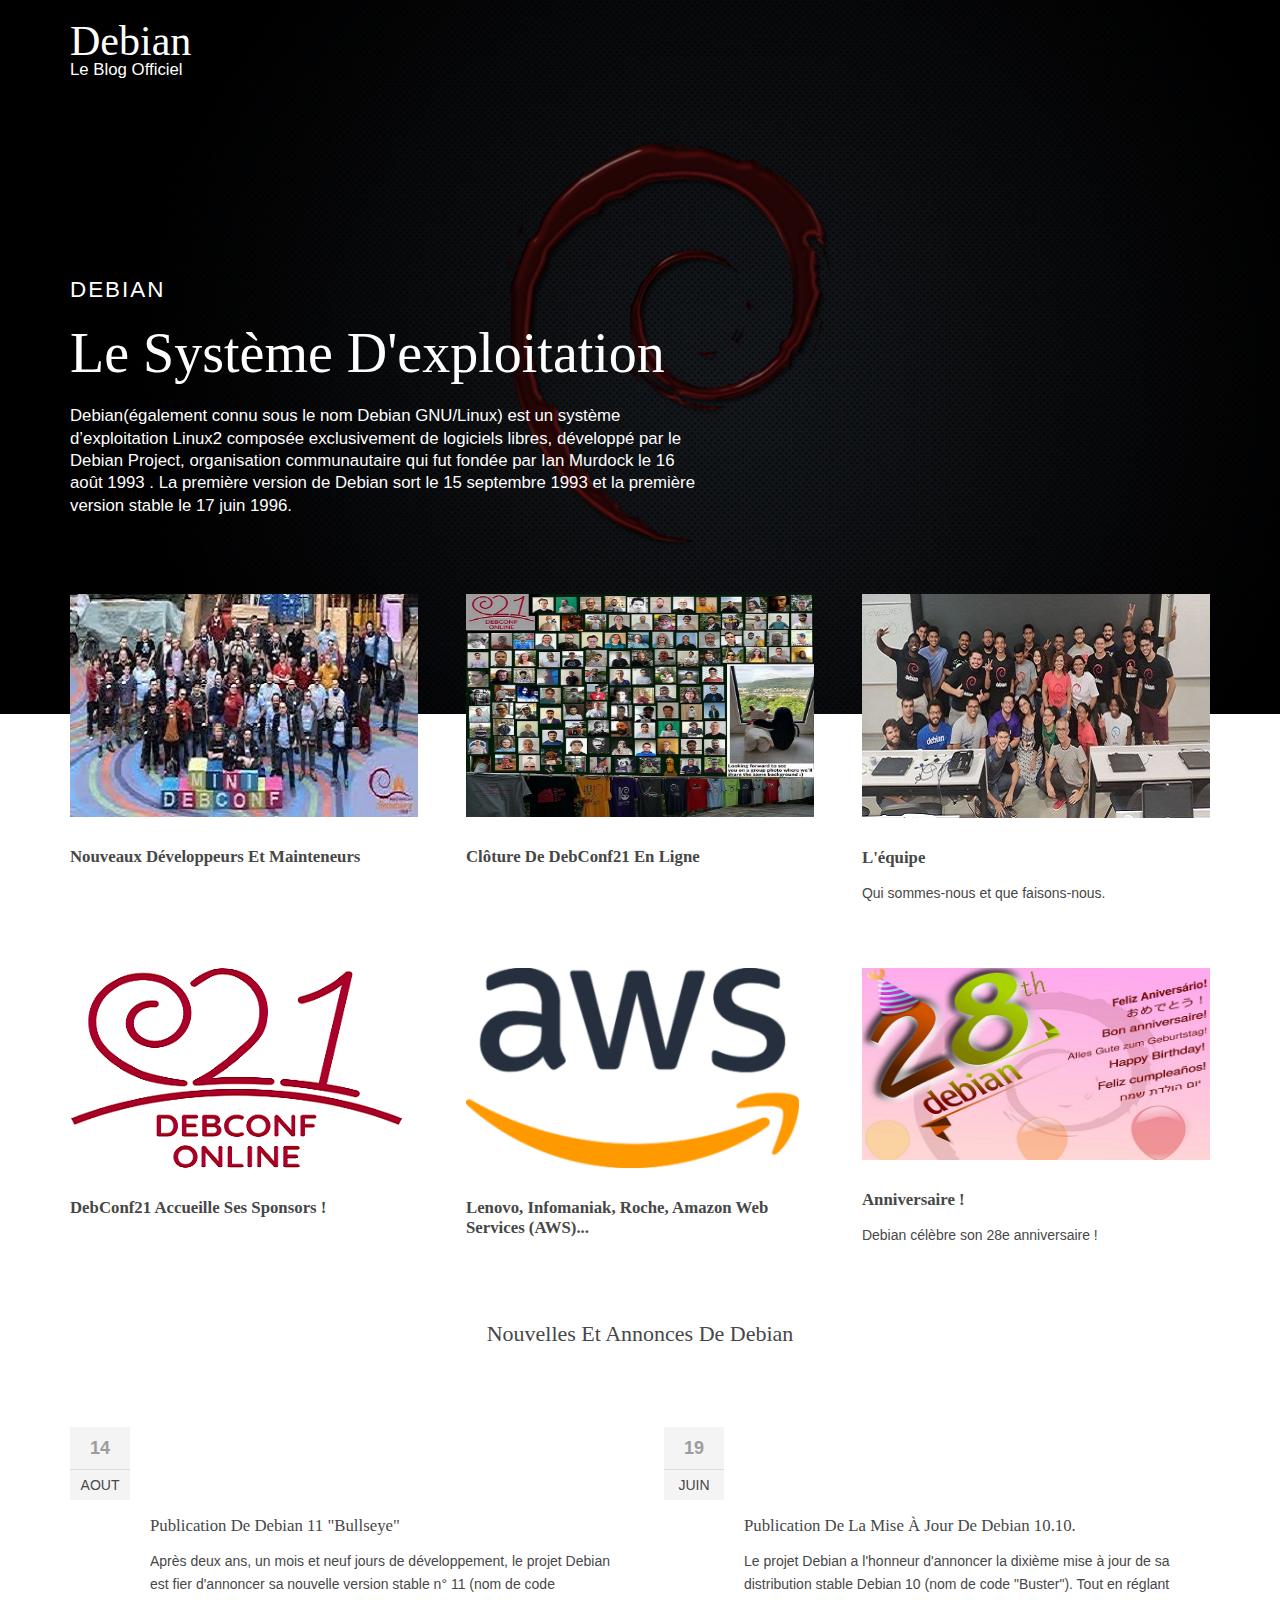
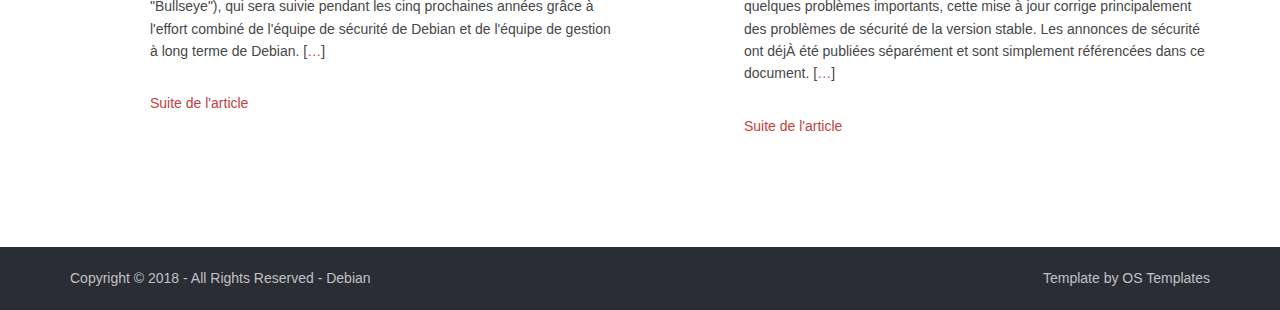
<file: index.html>
<!DOCTYPE html>
<!--
	Template Name: Foxclore
	Author: <a href="https://www.os-templates.com/">OS Templates</a>
	Author URI: https://www.os-templates.com/
	Copyright: OS-Templates.com
	Licence: Free to use under our free template licence terms
	Licence URI: https://www.os-templates.com/template-terms
-->
<html lang="fr">
<head>
	<title>Blog du projet Debian</title>
	<meta charset="utf-8">
	<meta name="viewport" content="width=device-width, initial-scale=1.0, maximum-scale=1.0, user-scalable=no">
	<link href="layout/styles/layout.css" rel="stylesheet" type="text/css" media="all">
	<link rel="icon" href="images/demo/debian.ico" />
</head>
<body id="top">
	<div class="bgded overlay" style="background-image:url('images/demo/backgrounds/debian.jpg');"> 
		<header id="header" class="hoc clear"> 
			<div id="logo" class="one_quarter first">
				<h1><a href="index.html">Debian</a></h1>
				<p>Le Blog Officiel</p>
			</div>
		</header>
		<div id="pageintro" class="hoc clear"> 
			<article>
				<p>Debian</p>
				<h3 class="heading">Le syst&egrave;me d'exploitation</h3>
				<p>Debian(&eacute;galement connu sous le nom Debian GNU/Linux) est un syst&egrave;me d’exploitation Linux2 compos&eacute;e exclusivement de logiciels libres, d&eacute;velopp&eacute; par le Debian Project, organisation communautaire qui fut fond&eacute;e par Ian Murdock le 16 ao&ucirc;t 1993 . La premi&egrave;re version de Debian sort le 15 septembre 1993 et la premi&egrave;re version stable le 17 juin 1996. </p>
			</article>
		</div>
	</div>
	<div class="wrapper row3">
		<main class="hoc container clear"> 
			<section id="introblocks">
				<ul class="nospace group">
					<li class="one_third">
						<figure><a class="imgover" href="pages/debian_nouveaux_devs.html"><img src="images/demo/communeaute_debian.jpg" alt="communaut&eacute; de debian"></a>
							<figcaption>
								<h6 class="heading">Nouveaux d&eacute;veloppeurs et mainteneurs</h6>
							</figcaption>
						</figure>
					</li>
					<li class="one_third">
						<figure><a class="imgover" href="pages/debian_debconf21_cloture.html"><img src="images/demo/debconf21_group_small.jpg" alt=""></a>
							<figcaption>
								<h6 class="heading">Cl&ocirc;ture de DebConf21 en ligne</h6>
							</figcaption>
						</figure>
					</li>
					<li class="one_third">
						<figure><a class="imgover" href="pages/debian_team.html"><img src="images/demo/debian_team.jpg" alt=""></a>
							<figcaption>
								<h6 class="heading">L'&eacute;quipe</h6>
								<p>Qui sommes-nous et que faisons-nous.</p>
							</figcaption>
						</figure>
					</li>
					<li class="one_third">
						<figure><a class="imgover" href="pages/debian_debconf21_sponsors.html"><img src="images/demo/dc21-logo-horizontal-diversity.png" alt=""></a>
							<figcaption>
								<h6 class="heading">DebConf21 accueille ses sponsors&nbsp;!</h6>
							</figcaption>
						</figure>
					</li>
					<li class="one_third">
						<figure><a class="imgover" href="pages/debian_sponsors_debconf21.html"><img src="images/demo/aws.png" alt=""></a>
							<figcaption>
								<h6 class="heading">Lenovo, Infomaniak, Roche, Amazon Web Services (AWS)...</h6>
							</figcaption>
						</figure>
					</li>
					<li class="one_third">
						<figure><a class="imgover" href="pages/debian_plus.html"><img src="images/demo/28thDebian.png" alt=""></a>
							<figcaption>
								<h6 class="heading">Anniversaire&nbsp;!</h6>
								<p>Debian c&eacute;l&egrave;bre son 28e anniversaire&nbsp;!</p>
							</figcaption>
						</figure>
					</li>
				</ul>
			</section>
			<div class="clear"></div>
		</main>
	</div>
	<div class="wrapper row3">
		<section class="hoc container clear"> 
			<div class="sectiontitle">
				<h6 class="heading">Nouvelles et annonces de Debian</h6>
			</div>
			<ul class="nospace group latest">
				<li class="one_half first">
					<article>
						<div class="excerpt">
							<br/>
							<br/>
							<br/>
							<br/>
							<h6 class="heading">Publication de Debian 11 "Bullseye"</h6>
							<p>Apr&egrave;s deux ans, un mois et neuf jours de d&eacute;veloppement, le projet Debian est fier d'annoncer sa nouvelle version stable n° 11 (nom de code "Bullseye"), qui sera suivie pendant les cinq prochaines ann&eacute;es grâce &agrave; l'effort combin&eacute; de l'&eacute;quipe de s&eacute;curit&eacute; de Debian et de l'&eacute;quipe de gestion &agrave; long terme de Debian.  [<a href="pages/debian11.html">&hellip;</a>]</p>
							<footer><a href="pages/debian11.html">Suite de l'article</a></footer>
						</div>
						<time datetime="2021-06-14T08:15+00:00"><strong>14</strong> <em>Aout</em></time>
					</article>
				</li>
				<li class="one_half">
					<article>
						<div class="excerpt">
							<br/>
							<br/>
							<br/>
							<br/>
							<h6 class="heading">Publication de la mise &agrave; jour de Debian 10.10.</h6>
							<p>Le projet Debian a l'honneur d'annoncer la dixi&egrave;me mise &agrave; jour de sa distribution stable Debian 10 (nom de code "Buster"). Tout en r&eacute;glant quelques probl&egrave;mes importants, cette mise &agrave; jour corrige principalement des probl&egrave;mes de s&eacute;curit&eacute; de la version stable. Les annonces de s&eacute;curit&eacute; ont d&eacute;j&Agrave; &eacute;t&eacute; publi&eacute;es s&eacute;par&eacute;ment et sont simplement r&eacute;f&eacute;renc&eacute;es dans ce document.  [<a href="pages/debian10.html">&hellip;</a>]</p>
							<footer><a href="pages/debian10.html">Suite de l'article</a></footer>
						</div>
						<time datetime="2021-08-19T08:15+00:00"><strong>19</strong> <em>Juin</em></time>
					</article>
				</li>
			</ul>
		</section>
	</div>
	<div class="wrapper row5">
		<div id="copyright" class="hoc clear"> 
			<p class="fl_left">Copyright &copy; 2018 - All Rights Reserved - <a href="https://www.debian.org/">Debian</a></p>
			<p class="fl_right">Template by <a target="_blank" href="https://www.os-templates.com/" title="Free Website Templates">OS Templates</a></p>
		</div>
	</div>
	<a id="backtotop" href="#top"><i class="fas fa-chevron-up"></i></a>
</body>
</html>
</file>
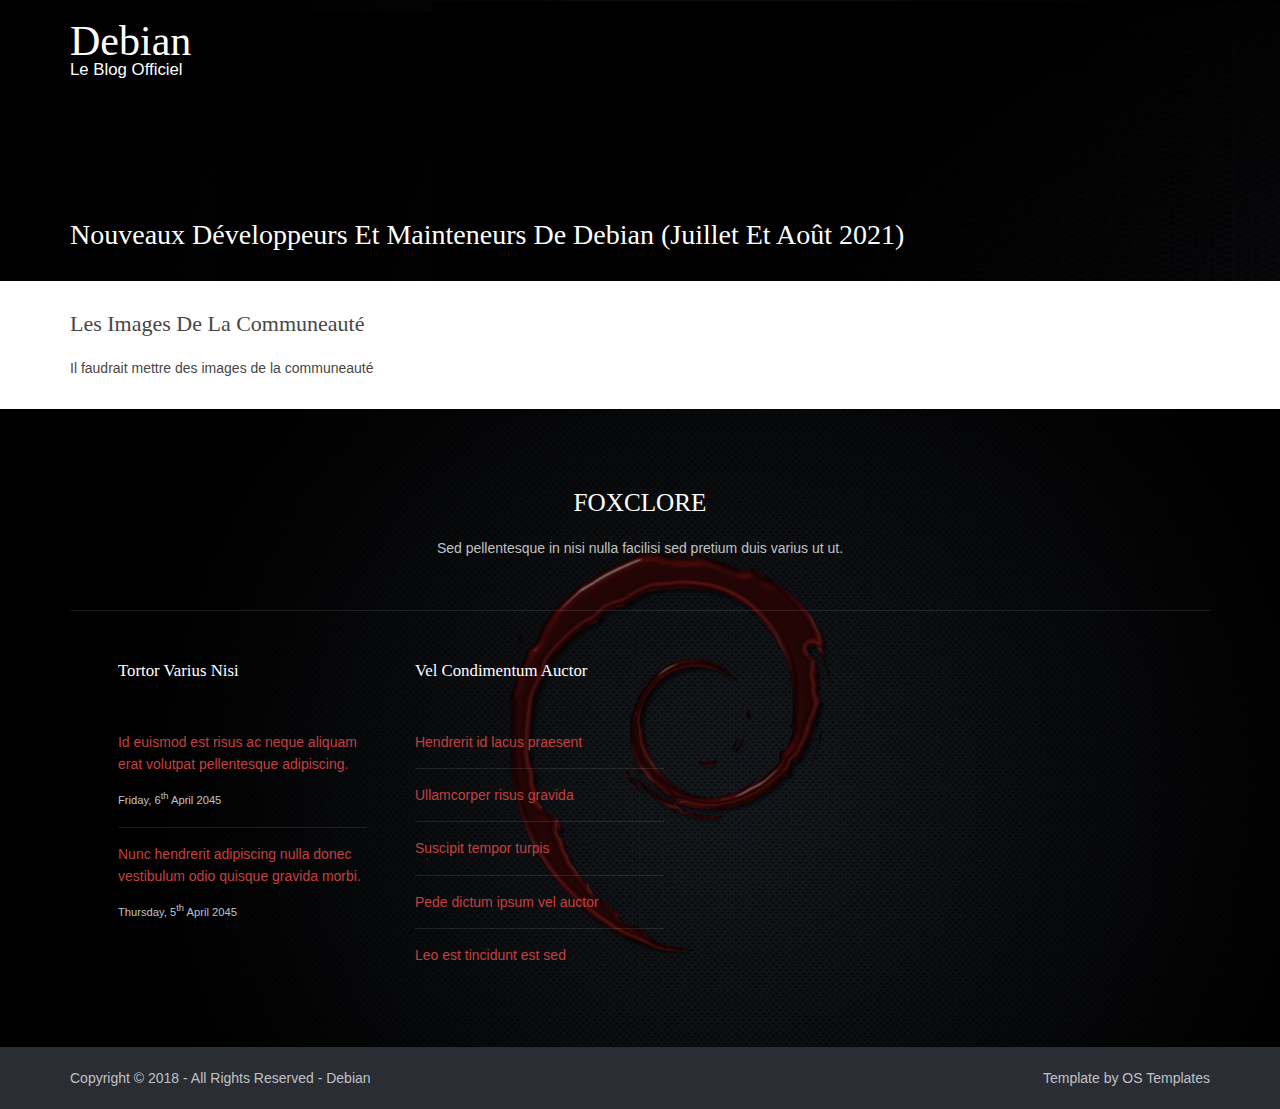
<file: pages/commu.html>
<!DOCTYPE html>
<!--
Template Name: Foxclore
Author: <a href="https://www.os-templates.com/">OS Templates</a>
Author URI: https://www.os-templates.com/
Copyright: OS-Templates.com
Licence: Free to use under our free template licence terms
Licence URI: https://www.os-templates.com/template-terms
-->
<html lang="fr">
<!-- To declare your language - read more here: https://www.w3.org/International/questions/qa-html-language-declarations -->
<head>
<title>Communeauté</title>
<meta charset="utf-8">
<meta name="viewport" content="width=device-width, initial-scale=1.0, maximum-scale=1.0, user-scalable=no">
<link href="../layout/styles/layout.css" rel="stylesheet" type="text/css" media="all">
<link rel="icon" href="../images/demo/debian.ico" />
</head>
<body id="top">
<!-- ################################################################################################ -->
<!-- ################################################################################################ -->
<!-- ################################################################################################ -->
<!-- Top Background Image Wrapper -->
<div class="bgded overlay" style="background-image:url('../images/demo/backgrounds/black.jpg');"> 
  <!-- ################################################################################################ -->
  <header id="header" class="hoc clear"> 
    <!-- ################################################################################################ -->
    <div id="logo" class="one_quarter first">
      <h1><a href="../index.html">Debian</a></h1>
      <p>Le Blog Officiel</p>
    </div>
   
    <!-- ################################################################################################ -->
  </header>
  <!-- ################################################################################################ -->
  <!-- ################################################################################################ -->
  <!-- ################################################################################################ -->
  <section id="navwrapper" class="hoc clear"> 
    <!-- ################################################################################################ -->
    <!-- ################################################################################################ -->
    
    <!-- ################################################################################################ -->
  </section>
  <!-- ################################################################################################ -->
  <!-- ################################################################################################ -->
  <!-- ################################################################################################ -->
  <div id="breadcrumb" class="hoc clear"> 
    <!-- ################################################################################################ -->
    <h6 class="heading">Nouveaux développeurs et mainteneurs de Debian (juillet et août 2021)</h6>
    
    <!-- ################################################################################################ -->
  </div>
  <!-- ################################################################################################ -->
</div>
<!-- End Top Background Image Wrapper -->
<!-- ################################################################################################ -->
<!-- ################################################################################################ -->
<!-- ################################################################################################ -->
<div class="wrapper row3">
  <main class="hoc container clear"> 
    <!-- main body -->
    <!-- ################################################################################################ -->
    <div class="content"> 
      <!-- ################################################################################################ -->
      <div id="gallery">
        <figure>
          <header class="heading">Les images de la communeauté</header>
          <figcaption>Il faudrait mettre des images de la communeauté</figcaption>
        </figure>
      </div>
      <!-- ################################################################################################ -->
      <!-- ################################################################################################ -->
      
      <!-- ################################################################################################ -->
    </div>
    <!-- ################################################################################################ -->
    <!-- / main body -->
    <div class="clear"></div>
  </main>
</div>
<!-- ################################################################################################ -->
<!-- ################################################################################################ -->
<!-- ################################################################################################ -->
<div class="bgded overlay row4" style="background-image:url('../images/demo/backgrounds/debian.jpg');">
  <footer id="footer" class="hoc clear"> 
    <!-- ################################################################################################ -->
    <div class="center btmspace-50">
      <h6 class="heading">Foxclore</h6>
 
      <p class="nospace">Sed pellentesque in nisi nulla facilisi sed pretium duis varius ut ut.</p>
    </div>
    <!-- ################################################################################################ -->
    <hr class="btmspace-50">
    <!-- ################################################################################################ -->
    <div class="one_quarter">
      <h6 class="heading">Tortor varius nisi</h6>
      <ul class="nospace linklist">
        <li>
          <article>
            <p class="nospace btmspace-10"><a href="#">Id euismod est risus ac neque aliquam erat volutpat pellentesque adipiscing.</a></p>
            <time class="block font-xs" datetime="2045-04-06">Friday, 6<sup>th</sup> April 2045</time>
          </article>
        </li>
        <li>
          <article>
            <p class="nospace btmspace-10"><a href="#">Nunc hendrerit adipiscing nulla donec vestibulum odio quisque gravida morbi.</a></p>
            <time class="block font-xs" datetime="2045-04-05">Thursday, 5<sup>th</sup> April 2045</time>
          </article>
        </li>
      </ul>
    </div>
    <div class="one_quarter">
      <h6 class="heading">Vel condimentum auctor</h6>
      <ul class="nospace linklist">
        <li><a href="#">Hendrerit id lacus praesent</a></li>
        <li><a href="#">Ullamcorper risus gravida</a></li>
        <li><a href="#">Suscipit tempor turpis</a></li>
        <li><a href="#">Pede dictum ipsum vel auctor</a></li>
        <li><a href="#">Leo est tincidunt est sed</a></li>
      </ul>
    </div>
    <!-- ################################################################################################ -->
  </footer>
</div>
<!-- ################################################################################################ -->
<!-- ################################################################################################ -->
<!-- ################################################################################################ -->
<div class="wrapper row5">
  <div id="copyright" class="hoc clear"> 
    <!-- ################################################################################################ -->
    <p class="fl_left">Copyright &copy; 2018 - All Rights Reserved - <a href="https://www.debian.org/">Debian</a></p>
    <p class="fl_right">Template by <a target="_blank" href="https://www.os-templates.com/" title="Free Website Templates">OS Templates</a></p>
    <!-- ################################################################################################ -->
  </div>
</div>
<!-- ################################################################################################ -->
<!-- ################################################################################################ -->
<!-- ################################################################################################ -->
<a id="backtotop" href="#top"><i class="fas fa-chevron-up"></i></a>
</body>
</html>
</file>
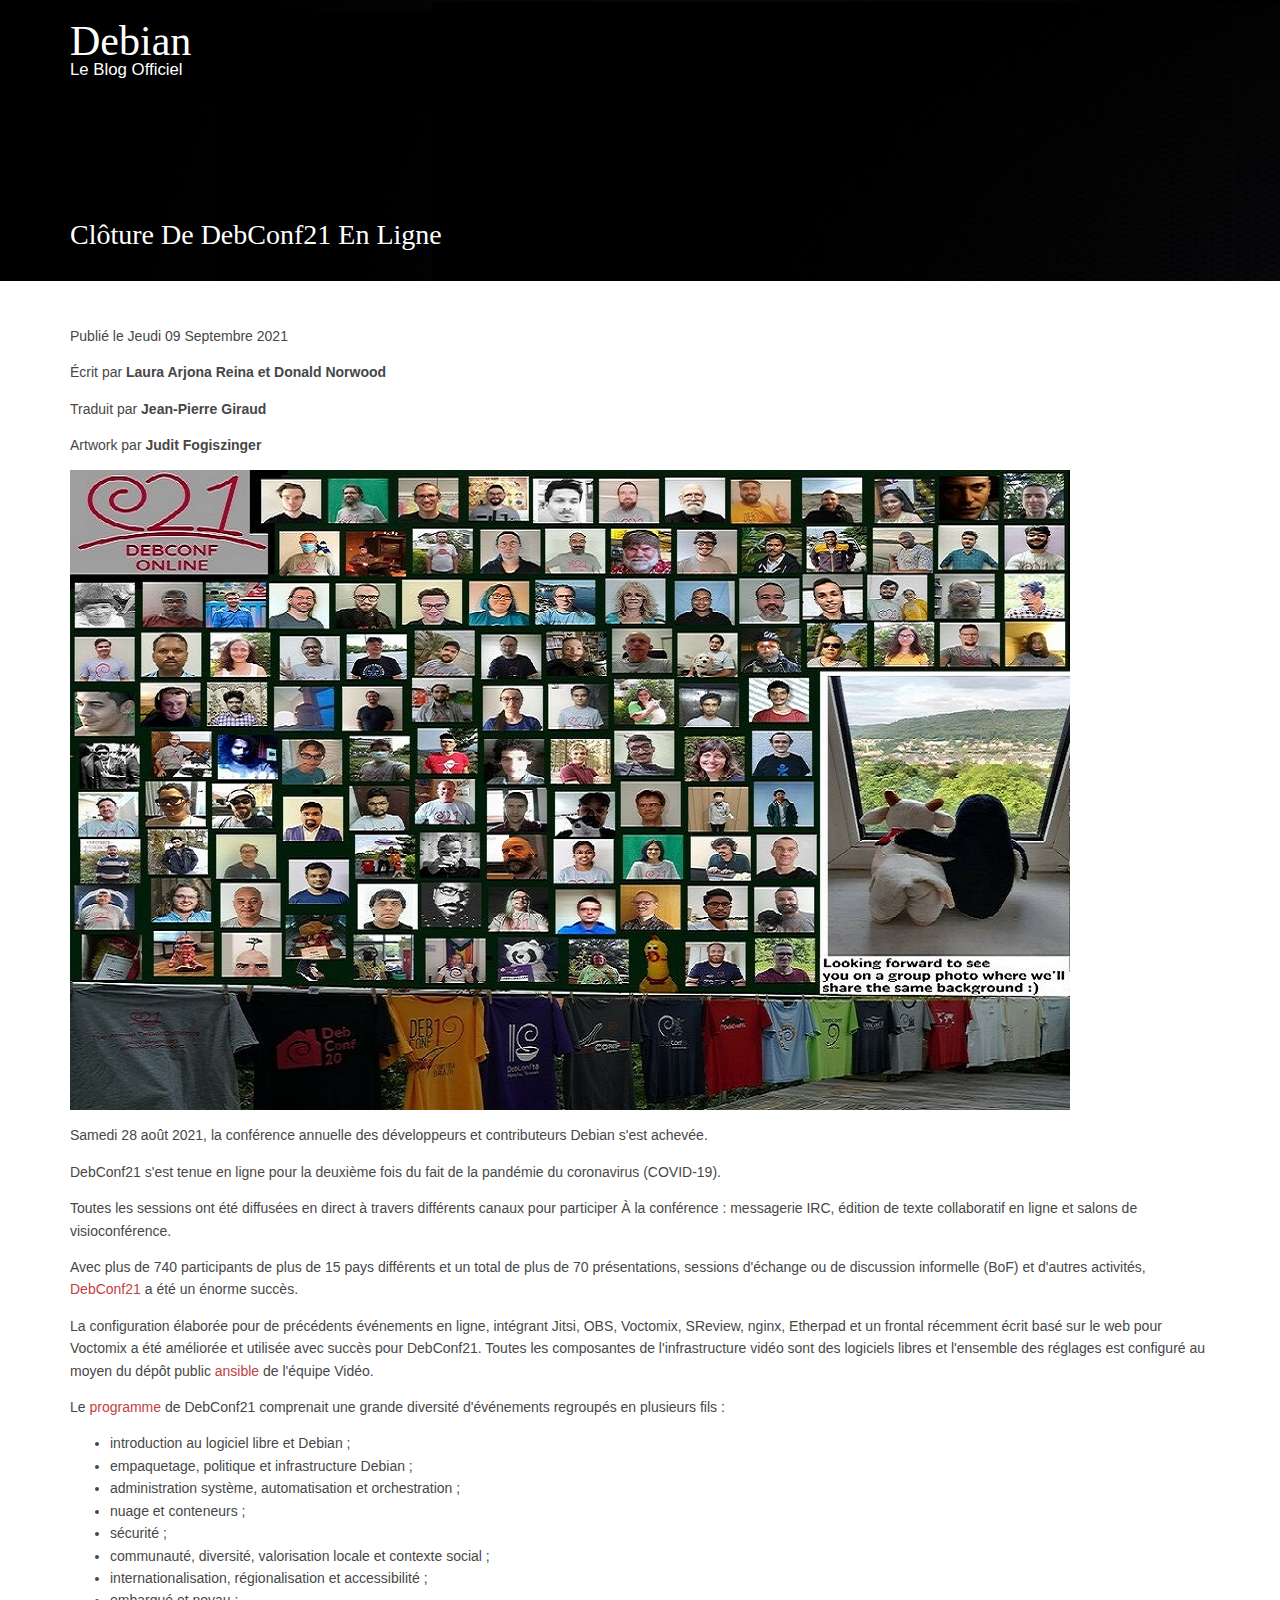
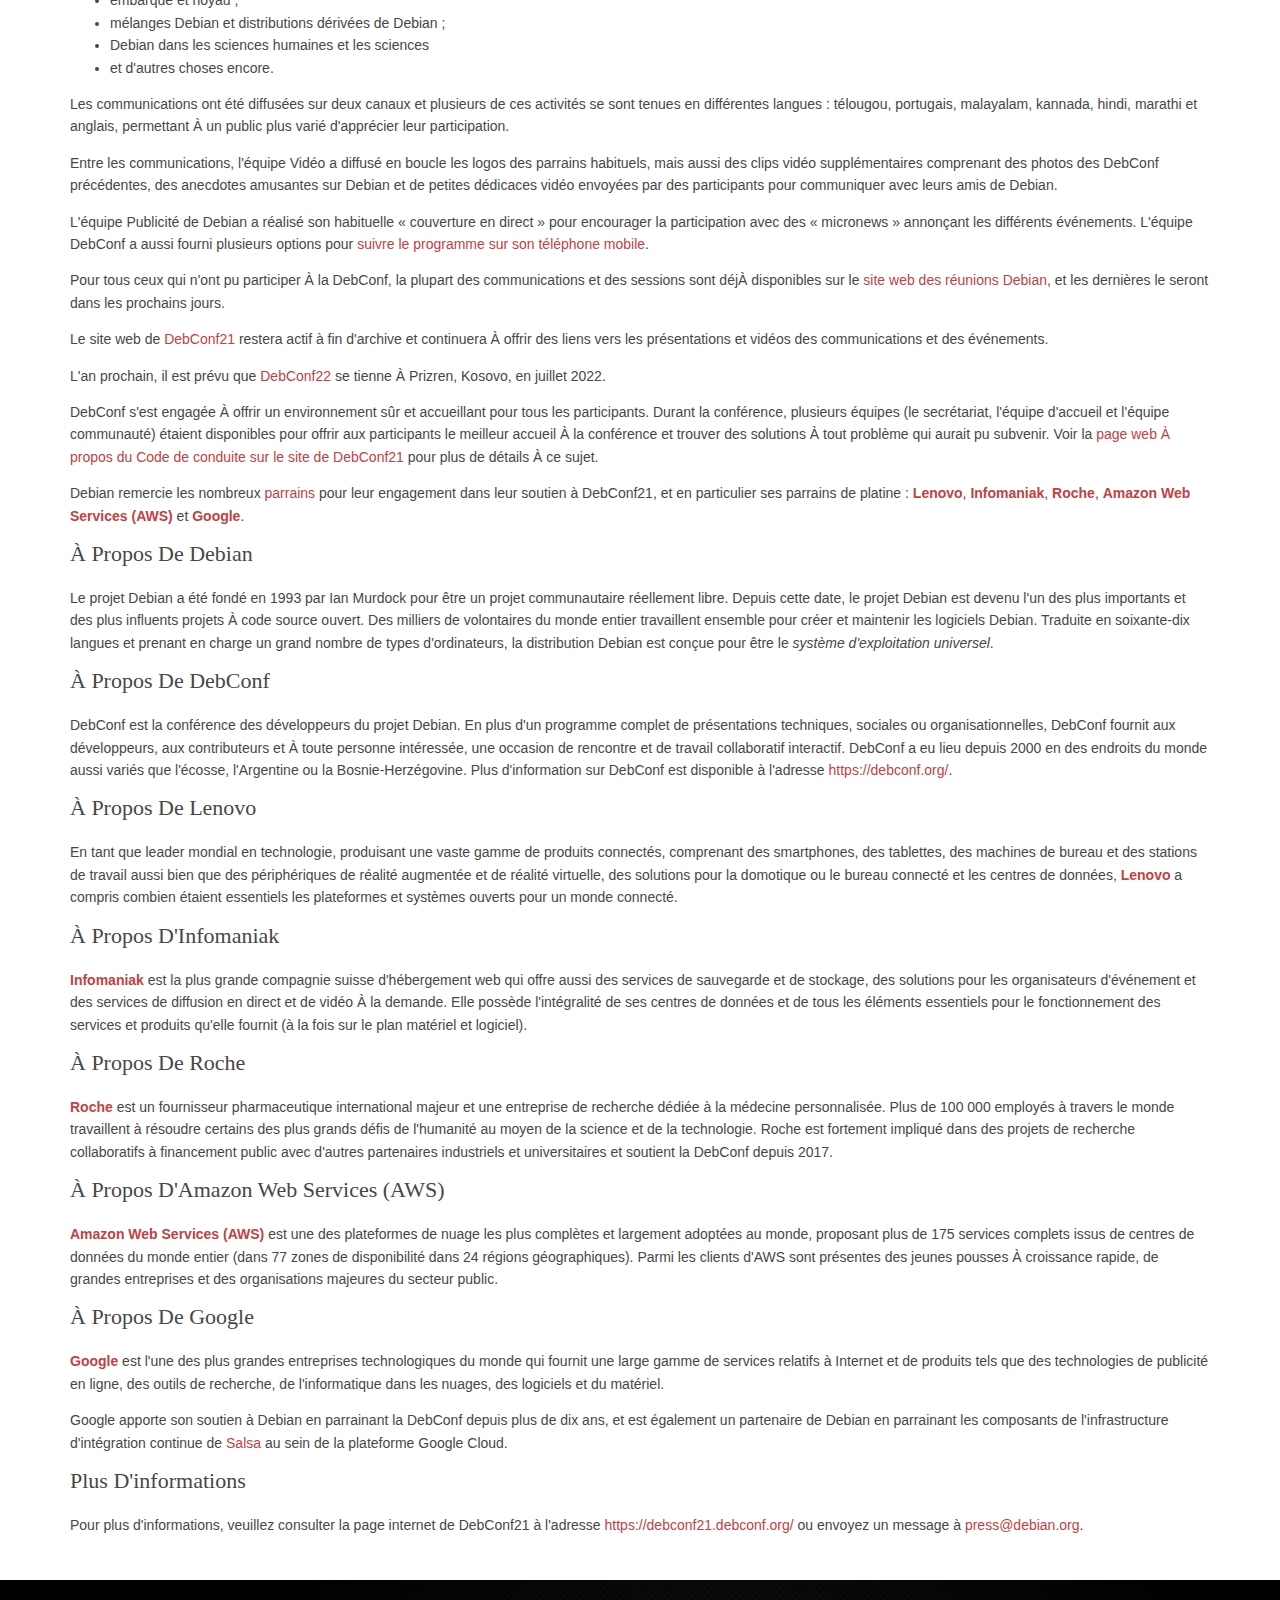
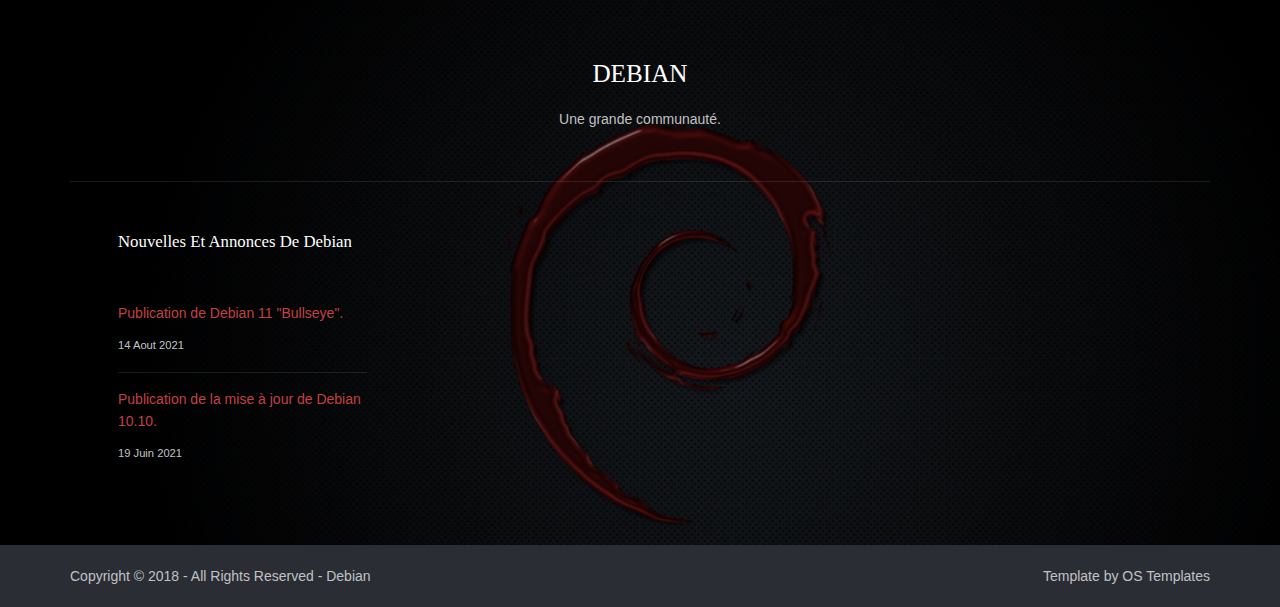
<file: pages/debian_debconf21_cloture.html>
<!DOCTYPE html>
<!--
	Template Name: Foxclore
	Author: <a href="https://www.os-templates.com/">OS Templates</a>
	Author URI: https://www.os-templates.com/
	Copyright: OS-Templates.com
	Licence: Free to use under our free template licence terms
	Licence URI: https://www.os-templates.com/template-terms
-->
<html lang="fr">
<head>
	<title>Cl&ocirc;ture de DebConf21 en ligne</title>
	<meta charset="utf-8">
	<meta name="viewport" content="width=device-width, initial-scale=1.0, maximum-scale=1.0, user-scalable=no">
	<link href="../layout/styles/layout.css" rel="stylesheet" type="text/css" media="all">
	<link rel="icon" href="../images/demo/debian.ico" />
</head>
<body id="top">
	<div class="bgded overlay" style="background-image:url('../images/demo/backgrounds/black.jpg');"> 
		<header id="header" class="hoc clear"> 
			<div id="logo" class="one_quarter first">
				<h1><a href="../index.html">Debian</a></h1>
				<p>Le Blog Officiel</p>
			</div>
		</header>
		<div id="breadcrumb" class="hoc clear"> 
			<h6 class="heading">Cl&ocirc;ture de DebConf21 en ligne</h6>
		</div>
	</div>
	<div class="wrapper row3">
		<main class="hoc container clear"> 
			<div class="content"> 
				<p>Publi&eacute; le Jeudi 09 Septembre 2021</p>
				<p>&Eacute;crit par <strong>Laura Arjona Reina et Donald Norwood</strong></p>
				<p>Traduit par <strong>Jean-Pierre Giraud</strong></p>
				<p>Artwork par <strong>Judit Fogiszinger</strong></p>
				<p><img alt="Photo de groupe de DebConf21" src="../images/demo/debconf21_group_small.jpg"></p>
				<p>Samedi 28&nbsp;ao&ucirc;t&nbsp;2021, la conf&eacute;rence annuelle des d&eacute;veloppeurs et contributeurs Debian s'est achev&eacute;e.</p>
				<p>DebConf21 s'est tenue en ligne pour la deuxi&egrave;me fois du fait de la pand&eacute;mie du coronavirus (COVID-19).</p>
				<p>Toutes les sessions ont &eacute;t&eacute; diffus&eacute;es en direct &agrave; travers diff&eacute;rents canaux pour participer &Agrave; la conf&eacute;rence&nbsp;: messagerie IRC, &eacute;dition de texte collaboratif en ligne et salons de visioconf&eacute;rence.</p>
				<p>Avec plus de 740&nbsp;participants de plus de 15&nbsp;pays diff&eacute;rents et un total de plus de 70&nbsp;pr&eacute;sentations, sessions d'&eacute;change ou de discussion informelle (BoF) et d'autres activit&eacute;s, <a href="https://debconf21.debconf.org">DebConf21</a> a &eacute;t&eacute; un &eacute;norme succ&egrave;s.</p>
				<p>La configuration &eacute;labor&eacute;e pour de pr&eacute;c&eacute;dents &eacute;v&eacute;nements en ligne, int&eacute;grant Jitsi, OBS, Voctomix, SReview, nginx, Etherpad et un frontal r&eacute;cemment &eacute;crit bas&eacute; sur le web pour Voctomix a &eacute;t&eacute; am&eacute;lior&eacute;e et utilis&eacute;e avec succ&egrave;s pour DebConf21. Toutes les composantes de l'infrastructure vid&eacute;o sont des logiciels libres et l'ensemble des r&eacute;glages est configur&eacute; au moyen du d&eacute;p&ocirc;t public <a href="https://salsa.debian.org/debconf-video-team/ansible">ansible</a> de l'&eacute;quipe Vid&eacute;o.</p>
				<p>Le <a href="https://debconf21.debconf.org/schedule/">programme</a> de DebConf21 comprenait une grande diversit&eacute; d'&eacute;v&eacute;nements regroup&eacute;s en plusieurs fils&nbsp;:</p>
				<ul>
					<li>introduction au logiciel libre et Debian&nbsp;;</li>
					<li>empaquetage, politique et infrastructure Debian&nbsp;;</li>
					<li>administration syst&egrave;me, automatisation et orchestration&nbsp;;</li>
					<li>nuage et conteneurs&nbsp;;</li>
					<li>s&eacute;curit&eacute;&nbsp;;</li>
					<li>communaut&eacute;, diversit&eacute;, valorisation locale et contexte social&nbsp;;</li>
					<li>internationalisation, r&eacute;gionalisation et accessibilit&eacute;&nbsp;;</li>
					<li>embarqu&eacute; et noyau&nbsp;;</li>
					<li>m&eacute;langes Debian et distributions d&eacute;riv&eacute;es de Debian&nbsp;;</li>
					<li>Debian dans les sciences humaines et les sciences</li>
					<li>et d'autres choses encore.</li>
				</ul>
				<p>Les communications ont &eacute;t&eacute; diffus&eacute;es sur deux canaux et plusieurs de ces activit&eacute;s se sont tenues en diff&eacute;rentes langues&nbsp;: t&eacute;lougou, portugais, malayalam, kannada, hindi, marathi et anglais, permettant &Agrave; un public plus vari&eacute; d'appr&eacute;cier leur participation.</p>
				<p>Entre les communications, l'&eacute;quipe Vid&eacute;o a diffus&eacute; en boucle les logos des parrains habituels, mais aussi des clips vid&eacute;o suppl&eacute;mentaires comprenant des photos des DebConf pr&eacute;c&eacute;dentes, des anecdotes amusantes sur Debian et de petites d&eacute;dicaces vid&eacute;o envoy&eacute;es par des participants pour communiquer avec leurs amis de Debian.</p>
				<p>L'&eacute;quipe Publicit&eacute; de Debian a r&eacute;alis&eacute; son habituelle «&nbsp;couverture en direct&nbsp;» pour encourager la participation avec des «&nbsp;micronews&nbsp;» annonçant les diff&eacute;rents &eacute;v&eacute;nements. L'&eacute;quipe DebConf a aussi fourni plusieurs options pour <a href="https://debconf21.debconf.org/schedule/mobile/">suivre le programme sur son t&eacute;l&eacute;phone mobile</a>.</p>     
				<p>Pour tous ceux qui n'ont pu participer &Agrave; la DebConf, la plupart des communications et des sessions sont d&eacute;j&Agrave; disponibles sur le <a href="https://meetings-archive.debian.net/pub/debian-meetings/2021/DebConf21/">site web des r&eacute;unions Debian</a>, et les derni&egrave;res le seront dans les prochains jours.</p>	
				<p>Le site web de <a href="https://debconf21.debconf.org/">DebConf21</a>  restera actif &agrave; fin d'archive et continuera &Agrave; offrir des liens vers les pr&eacute;sentations et vid&eacute;os des communications et des &eacute;v&eacute;nements.</p>
				<p>L'an prochain, il est pr&eacute;vu que <a href="https://wiki.debian.org/DebConf/22">DebConf22</a> se tienne &Agrave; Prizren, Kosovo, en juillet&nbsp;2022.</p>
				<p>DebConf s'est engag&eacute;e &Agrave; offrir un environnement s&ucirc;r et accueillant pour tous les participants. Durant la conf&eacute;rence, plusieurs &eacute;quipes (le secr&eacute;tariat, l'&eacute;quipe d'accueil et l'&eacute;quipe communaut&eacute;) &eacute;taient disponibles pour offrir aux participants le meilleur accueil &Agrave; la conf&eacute;rence et trouver des solutions &Agrave; tout probl&egrave;me qui aurait pu subvenir. Voir la <a href="https://debconf21.debconf.org/about/coc/">page web &Agrave; propos du Code de conduite sur le site de DebConf21</a> pour plus de d&eacute;tails &Agrave; ce sujet.</p>
				<p>Debian remercie les nombreux <a href="https://debconf21.debconf.org/sponsors/">parrains</a> pour leur engagement dans leur soutien &agrave; DebConf21, et en particulier ses parrains de platine&nbsp;: <a href="https://www.lenovo.com"><strong>Lenovo</strong></a>, <a href="https://www.infomaniak.com"><strong>Infomaniak</strong></a>, <a href="https://code4life.roche.com"><strong>Roche</strong></a>, <a href="https://aws.amazon.com/"><strong>Amazon Web Services (AWS)</strong></a> et <a href="https://google.com/"><strong>Google</strong></a>.</p>
				<h3>&Agrave; propos de Debian</h3>
				<p>Le projet Debian a &eacute;t&eacute; fond&eacute; en 1993 par Ian Murdock pour être un projet communautaire r&eacute;ellement libre. Depuis cette date, le projet Debian est devenu l'un des plus importants et des plus influents projets &Agrave; code source ouvert. Des milliers de volontaires du monde entier travaillent ensemble pour cr&eacute;er et maintenir les logiciels Debian. Traduite en soixante-dix langues et prenant en charge un grand nombre de types d'ordinateurs, la distribution Debian est conçue pour être le <em>syst&egrave;me d'exploitation universel</em>.</p>
				<h3>&Agrave; propos de DebConf</h3>
				<p>DebConf est la conf&eacute;rence des d&eacute;veloppeurs du projet Debian. En plus d'un programme complet de pr&eacute;sentations techniques, sociales ou organisationnelles, DebConf fournit aux d&eacute;veloppeurs, aux contributeurs et &Agrave; toute personne int&eacute;ress&eacute;e, une occasion de rencontre et de travail collaboratif interactif. DebConf a eu lieu depuis 2000 en des endroits du monde aussi vari&eacute;s que l'&eacute;cosse, l'Argentine ou la Bosnie-Herz&eacute;govine. Plus d'information sur DebConf est disponible &agrave; l'adresse <a href="https://debconf.org">https://debconf.org/</a>.</p>
				<h3>&Agrave; propos de Lenovo</h3>
				<p>En tant que leader mondial en technologie, produisant une vaste gamme de produits connect&eacute;s, comprenant des smartphones, des tablettes, des machines de bureau et des stations de travail aussi bien que des p&eacute;riph&eacute;riques de r&eacute;alit&eacute; augment&eacute;e et de r&eacute;alit&eacute; virtuelle, des solutions pour la domotique ou le bureau connect&eacute; et les centres de donn&eacute;es, <a href="https://www.lenovo.com"><strong>Lenovo</strong></a> a compris combien &eacute;taient essentiels les plateformes et syst&egrave;mes ouverts pour un monde connect&eacute;.</p>
				<h3>&Agrave; propos d'Infomaniak</h3>
				<p><a href="https://www.infomaniak.com"><strong>Infomaniak</strong></a> est la plus grande compagnie suisse d'h&eacute;bergement web qui offre aussi des services de sauvegarde et de stockage, des solutions pour les organisateurs d'&eacute;v&eacute;nement et des services de diffusion en direct et de vid&eacute;o &Agrave; la demande. Elle poss&egrave;de l'int&eacute;gralit&eacute; de ses centres de donn&eacute;es et de tous les &eacute;l&eacute;ments essentiels pour le fonctionnement des services et produits qu'elle fournit (&agrave; la fois sur le plan mat&eacute;riel et logiciel).</p> <h3>&Agrave; propos de Roche</h3>
				<p><a href="https://code4life.roche.com/"><strong>Roche</strong></a> est un fournisseur pharmaceutique international majeur et une entreprise de recherche d&eacute;di&eacute;e &agrave; la m&eacute;decine personnalis&eacute;e. Plus de 100 000 employ&eacute;s &agrave; travers le monde travaillent &agrave; r&eacute;soudre certains des plus grands d&eacute;fis de l'humanit&eacute; au moyen de la science et de la technologie. Roche est fortement impliqu&eacute; dans des projets de recherche collaboratifs &agrave; financement public avec d'autres partenaires industriels et universitaires et soutient la DebConf depuis 2017.</p>
				<h3>&Agrave; propos d'Amazon Web Services (AWS)</h3>
				<p><a href="https://aws.amazon.com"><strong>Amazon Web Services (AWS)</strong></a> est une des plateformes de nuage les plus compl&egrave;tes et largement adopt&eacute;es au monde, proposant plus de 175 services complets issus de centres de donn&eacute;es du monde entier (dans 77 zones de disponibilit&eacute; dans 24 r&eacute;gions g&eacute;ographiques). Parmi les clients d'AWS sont pr&eacute;sentes des jeunes pousses &Agrave; croissance rapide, de grandes entreprises et des organisations majeures du secteur public.</p>
				<h3>&Agrave; propos de Google</h3>
				<p><a href="https://google.com/"><strong>Google</strong></a> est l'une des plus grandes entreprises technologiques du monde qui fournit une large gamme de services relatifs &agrave; Internet et de produits tels que des technologies de publicit&eacute; en ligne, des outils de recherche, de l'informatique dans les nuages, des logiciels et du mat&eacute;riel.</p>
				<p>Google apporte son soutien &agrave; Debian en parrainant la DebConf depuis plus de dix ans, et est &eacute;galement un partenaire de Debian en parrainant les composants de l'infrastructure d'int&eacute;gration continue de <a href="https://salsa.debian.org">Salsa</a> au sein de la plateforme Google Cloud.</p>
				<h3>Plus d'informations</h3>
				<p>Pour plus d'informations, veuillez consulter la page internet de DebConf21 &agrave; l'adresse <a href="https://debconf21.debconf.org/">https://debconf21.debconf.org/</a> ou envoyez un message &agrave; <a href="&#109;&#97;&#105;&#108;&#116;&#111;&#58;&#112;&#114;&#101;&#115;&#115;&#64;&#100;&#101;&#98;&#105;&#97;&#110;&#46;&#111;&#114;&#103;">&#112;&#114;&#101;&#115;&#115;&#64;&#100;&#101;&#98;&#105;&#97;&#110;&#46;&#111;&#114;&#103;</a>.</p>
			</div>
			<div class="clear"></div>
		</main>
	</div>
	<div class="bgded overlay row4" style="background-image:url('../images/demo/backgrounds/debian.jpg');">
		<footer id="footer" class="hoc clear"> 
			<div class="center btmspace-50">
				<h6 class="heading">Debian</h6>
				<p class="nospace">Une grande communaut&eacute;.</p>
			</div>
			<hr class="btmspace-50">
			<div class="one_quarter">
				<h6 class="heading">Nouvelles et annonces de Debian</h6>
				<ul class="nospace linklist">
					<li>
						<article>
							<p class="nospace btmspace-10"><a href="debian11.html">Publication de Debian 11 "Bullseye".</a></p>
							<time class="block font-xs" datetime="2021-08-14">14 Aout 2021</time>
						</article>
					</li>
					<li>
						<article>
							<p class="nospace btmspace-10"><a href="debian10.html">Publication de la mise &agrave; jour de Debian 10.10.</a></p>
							<time class="block font-xs" datetime="2021-06-19">19 Juin 2021</time>
						</article>
					</li>
				</ul>
			</div>
		</footer>
	</div>
	<div class="wrapper row5">
		<div id="copyright" class="hoc clear"> 
			<p class="fl_left">Copyright &copy; 2018 - All Rights Reserved - <a href="https://www.debian.org/">Debian</a></p>
			<p class="fl_right">Template by <a target="_blank" href="https://www.os-templates.com/" title="Free Website Templates">OS Templates</a></p>
		</div>
	</div>
	<a id="backtotop" href="#top"><i class="fas fa-chevron-up"></i></a>
</body>
</html>
</file>
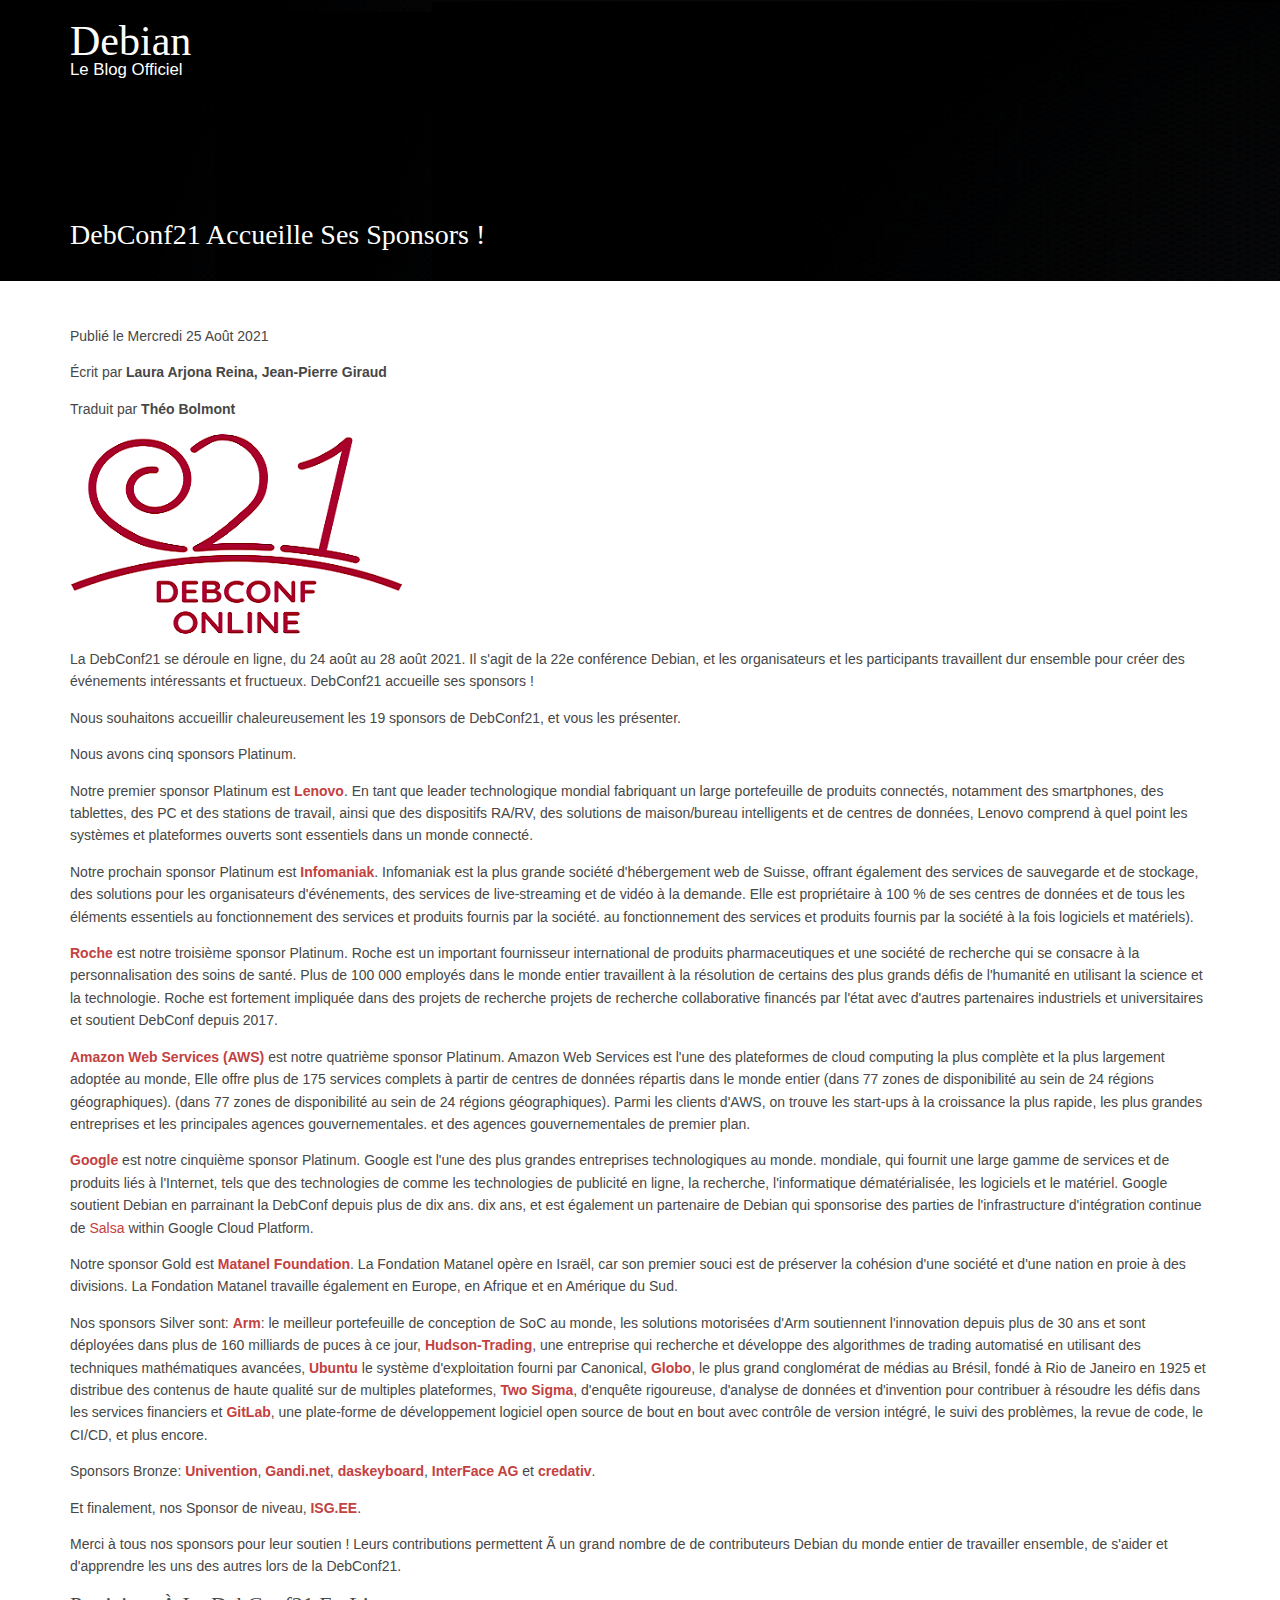
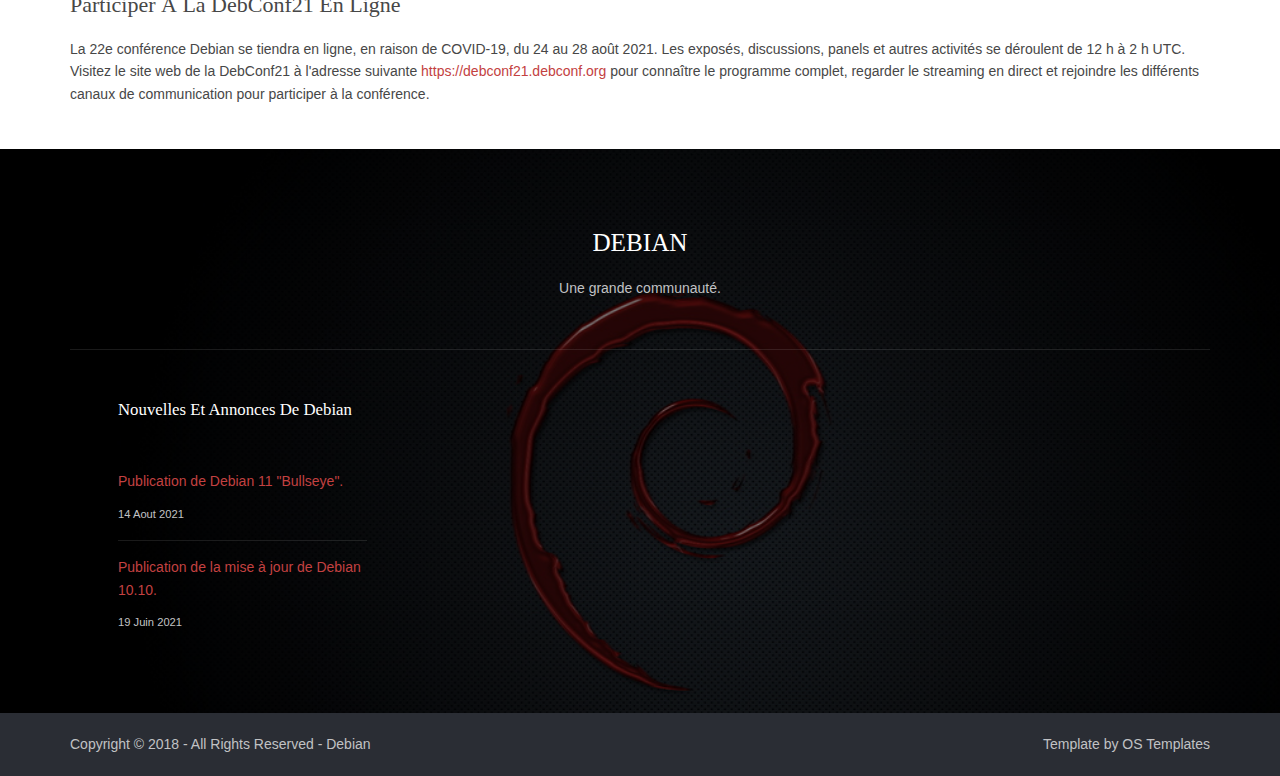
<file: pages/debian_debconf21_sponsors.html>
<!DOCTYPE html>
<!--
	Template Name: Foxclore
	Author: <a href="https://www.os-templates.com/">OS Templates</a>
	Author URI: https://www.os-templates.com/
	Copyright: OS-Templates.com
	Licence: Free to use under our free template licence terms
	Licence URI: https://www.os-templates.com/template-terms
-->
<html lang="fr">
<head>
	<title>DebConf21 accueille ses sponsors&nbsp;!</title>
	<meta charset="utf-8">
	<meta name="viewport" content="width=device-width, initial-scale=1.0, maximum-scale=1.0, user-scalable=no">
	<link href="../layout/styles/layout.css" rel="stylesheet" type="text/css" media="all">
	<link rel="icon" href="../images/demo/debian.ico" />
</head>
<body id="top">
	<div class="bgded overlay" style="background-image:url('../images/demo/backgrounds/black.jpg');"> 
		<header id="header" class="hoc clear"> 
			<div id="logo" class="one_quarter first">
				<h1><a href="../index.html">Debian</a></h1>
				<p>Le Blog Officiel</p>
			</div>
		</header>
		<div id="breadcrumb" class="hoc clear"> 
			<h6 class="heading">DebConf21 accueille ses sponsors&nbsp;!</h6>
		</div>
	</div>
	<div class="wrapper row3">
		<main class="hoc container clear"> 
			<div class="content"> 
				<p>Publi&eacute; le Mercredi 25 Ao&ucirc;t 2021</p>
				<p>&Eacute;crit par <strong>Laura Arjona Reina, Jean-Pierre Giraud</strong></p>
				<p>Traduit par <strong>Th&eacute;o Bolmont</strong></p>
				<p><img alt="DebConf21 logo" src="../images/demo/dc21-logo-horizontal-diversity.png"></p>
				<p>La DebConf21 se d&eacute;roule en ligne, du 24 ao&ucirc;t au 28 ao&ucirc;t 2021. Il s'agit de la 22e conf&eacute;rence Debian, et les organisateurs et les participants travaillent dur ensemble pour cr&eacute;er des &eacute;v&eacute;nements int&eacute;ressants et fructueux. DebConf21 accueille ses sponsors&nbsp;!</p>
				<p>Nous souhaitons accueillir chaleureusement les 19 sponsors de DebConf21, et vous les pr&eacute;senter.</p>
				<p>Nous avons cinq sponsors Platinum.</p>
				<p>Notre premier sponsor Platinum est <a href="https://www.lenovo.com"><strong>Lenovo</strong></a>. En tant que leader technologique mondial fabriquant un large portefeuille de produits connect&eacute;s, notamment des smartphones, des tablettes, des PC et des stations de travail, ainsi que des dispositifs RA/RV, des solutions de maison/bureau intelligents et de centres de donn&eacute;es, Lenovo comprend &agrave; quel point les syst&egrave;mes et plateformes ouverts sont essentiels dans un monde connect&eacute;.</p>
				<p>Notre prochain sponsor Platinum est <a href="https://www.infomaniak.com/en"><strong>Infomaniak</strong></a>. Infomaniak est la plus grande soci&eacute;t&eacute; d'h&eacute;bergement web de Suisse, offrant &eacute;galement des services de sauvegarde et de stockage, des solutions pour les organisateurs d'&eacute;v&eacute;nements, des services de live-streaming et de vid&eacute;o &agrave; la demande. Elle est propri&eacute;taire &agrave; 100 % de ses centres de donn&eacute;es et de tous les &eacute;l&eacute;ments essentiels au fonctionnement des services et produits fournis par la soci&eacute;t&eacute;.  au fonctionnement des services et produits fournis par la soci&eacute;t&eacute; &agrave; la fois logiciels et mat&eacute;riels).</p>
				<p><a href="https://code4life.roche.com/"><strong>Roche</strong></a> est notre troisi&egrave;me sponsor Platinum. Roche est un important fournisseur international de produits pharmaceutiques et une soci&eacute;t&eacute; de recherche qui se consacre &agrave; la personnalisation des soins de sant&eacute;. Plus de 100 000 employ&eacute;s dans le monde entier travaillent &agrave; la r&eacute;solution de certains des plus grands d&eacute;fis de l'humanit&eacute; en utilisant la science et la technologie. Roche est fortement impliqu&eacute;e dans des projets de recherche projets de recherche collaborative financ&eacute;s par l'&eacute;tat avec d'autres partenaires industriels et universitaires et soutient DebConf depuis 2017.</p>
				<p><a href="https://aws.amazon.com"><strong>Amazon Web Services (AWS)</strong></a> est notre quatri&egrave;me sponsor Platinum. Amazon Web Services est l'une des plateformes de cloud computing la plus compl&egrave;te et la plus largement adopt&eacute;e au monde, Elle offre plus de 175 services complets &agrave; partir de centres de donn&eacute;es r&eacute;partis dans le monde entier (dans 77 zones de disponibilit&eacute; au sein de 24 r&eacute;gions g&eacute;ographiques). (dans 77 zones de disponibilit&eacute; au sein de 24 r&eacute;gions g&eacute;ographiques). Parmi les clients d'AWS, on trouve les start-ups &agrave; la croissance la plus rapide, les plus grandes entreprises et les principales agences gouvernementales. et des agences gouvernementales de premier plan.</p>
				<p><a href="https://google.com"><strong>Google</strong></a> est notre cinqui&egrave;me sponsor Platinum. Google est l'une des plus grandes entreprises technologiques au monde. mondiale, qui fournit une large gamme de services et de produits li&eacute;s &agrave; l'Internet, tels que des technologies de comme les technologies de publicit&eacute; en ligne, la recherche, l'informatique d&eacute;mat&eacute;rialis&eacute;e, les logiciels et le mat&eacute;riel. Google soutient Debian en parrainant la DebConf depuis plus de dix ans. dix ans, et est &eacute;galement un partenaire de Debian qui sponsorise des parties  de l'infrastructure d'int&eacute;gration continue de <a href="https://salsa.debian.org">Salsa</a> within Google Cloud Platform.</p>
				<p>Notre sponsor Gold est <a href="http://www.matanel.org"><strong>Matanel Foundation</strong></a>. La Fondation Matanel op&egrave;re en Israël, car son premier souci est de pr&eacute;server la coh&eacute;sion d'une soci&eacute;t&eacute; et d'une nation en proie &agrave; des divisions. La Fondation Matanel travaille &eacute;galement en Europe, en Afrique et en Am&eacute;rique du Sud.</p>
				<p>Nos sponsors Silver sont: <a href="https://www.arm.com/"><strong>Arm</strong></a>: le meilleur portefeuille de conception de SoC au monde, les solutions motoris&eacute;es d'Arm soutiennent l'innovation depuis plus de 30 ans et sont d&eacute;ploy&eacute;es dans plus de 160 milliards de puces &agrave; ce jour, <a href="https://www.hudsonrivertrading.com/"><strong>Hudson-Trading</strong></a>, une entreprise qui recherche et d&eacute;veloppe des algorithmes de trading automatis&eacute; en utilisant des techniques math&eacute;matiques avanc&eacute;es, <a href="https://www.canonical.com/"><strong>Ubuntu</strong></a> le syst&egrave;me d'exploitation fourni par Canonical, <a href="https://www.globo.com/"><strong>Globo</strong></a>, le plus grand conglom&eacute;rat de m&eacute;dias au Br&eacute;sil, fond&eacute; &agrave; Rio de Janeiro en 1925 et distribue des contenus de haute qualit&eacute; sur de multiples plateformes, <a href="https://www.twosigma.com/"><strong>Two Sigma</strong></a>, d'enquête rigoureuse, d'analyse de donn&eacute;es et d'invention pour contribuer &agrave; r&eacute;soudre les d&eacute;fis dans les services financiers et <a href="https://about.gitlab.com/solutions/open-source/"><strong>GitLab</strong></a>, une plate-forme de d&eacute;veloppement logiciel open source de bout en bout avec contr&ocirc;le de version int&eacute;gr&eacute;, le suivi des probl&egrave;mes, la revue de code, le CI/CD, et plus encore.</p>
				<p>Sponsors Bronze: <a href="https://www.univention.com/"><strong>Univention</strong></a>, <a href="https://www.gandi.net/en"><strong>Gandi.net</strong></a>, <a href="https://www.daskeyboard.com/"><strong>daskeyboard</strong></a>, <a href="https://www.interface-ag.com/"><strong>InterFace AG</strong></a> et <a href="https://www.credativ.com/"><strong>credativ</strong></a>.</p>
				<p>Et finalement, nos Sponsor de niveau, <a href="https://isg.ee.ethz.ch/"><strong>ISG.EE</strong></a>.</p>
				<p>Merci &agrave; tous nos sponsors pour leur soutien&nbsp;! Leurs contributions permettent Ã un grand nombre de de contributeurs Debian du monde entier de travailler ensemble, de s'aider et d'apprendre les uns des autres lors de la DebConf21.</p>
				<h2>Participer &agrave; la DebConf21 en ligne</h2>
				<p>La 22e conf&eacute;rence Debian se tiendra en ligne, en raison de COVID-19, du 24 au 28 ao&ucirc;t 2021. Les expos&eacute;s, discussions, panels et autres activit&eacute;s se d&eacute;roulent de 12 h &agrave; 2 h UTC. Visitez le site web de la DebConf21 &agrave; l'adresse suivante <a href="https://debconf21.debconf.org">https://debconf21.debconf.org</a> pour connaître le programme complet, regarder le streaming en direct et rejoindre les diff&eacute;rents canaux de communication pour participer &agrave; la conf&eacute;rence.</p></div>
				<div class="clear"></div>
			</main>
		</div>
		<div class="bgded overlay row4" style="background-image:url('../images/demo/backgrounds/debian.jpg');">
			<footer id="footer" class="hoc clear"> 
				<div class="center btmspace-50">
					<h6 class="heading">Debian</h6>
					<p class="nospace">Une grande communaut&eacute;.</p>
				</div>
				<hr class="btmspace-50">
				<div class="one_quarter">
					<h6 class="heading">Nouvelles et annonces de Debian</h6>
					<ul class="nospace linklist">
						<li>
							<article>
								<p class="nospace btmspace-10"><a href="debian11.html">Publication de Debian 11 "Bullseye".</a></p>
								<time class="block font-xs" datetime="2021-08-14">14 Aout 2021</time>
							</article>
						</li>
						<li>
							<article>
								<p class="nospace btmspace-10"><a href="debian10.html">Publication de la mise &agrave; jour de Debian 10.10.</a></p>
								<time class="block font-xs" datetime="2021-06-19">19 Juin 2021</time>
							</article>
						</li>
					</ul>
				</div>
			</footer>
		</div>
		<div class="wrapper row5">
			<div id="copyright" class="hoc clear"> 
				<p class="fl_left">Copyright &copy; 2018 - All Rights Reserved - <a href="https://www.debian.org/">Debian</a></p>
				<p class="fl_right">Template by <a target="_blank" href="https://www.os-templates.com/" title="Free Website Templates">OS Templates</a></p>
			</div>
		</div>
		<a id="backtotop" href="#top"><i class="fas fa-chevron-up"></i></a>
	</body>
	</html>
</file>
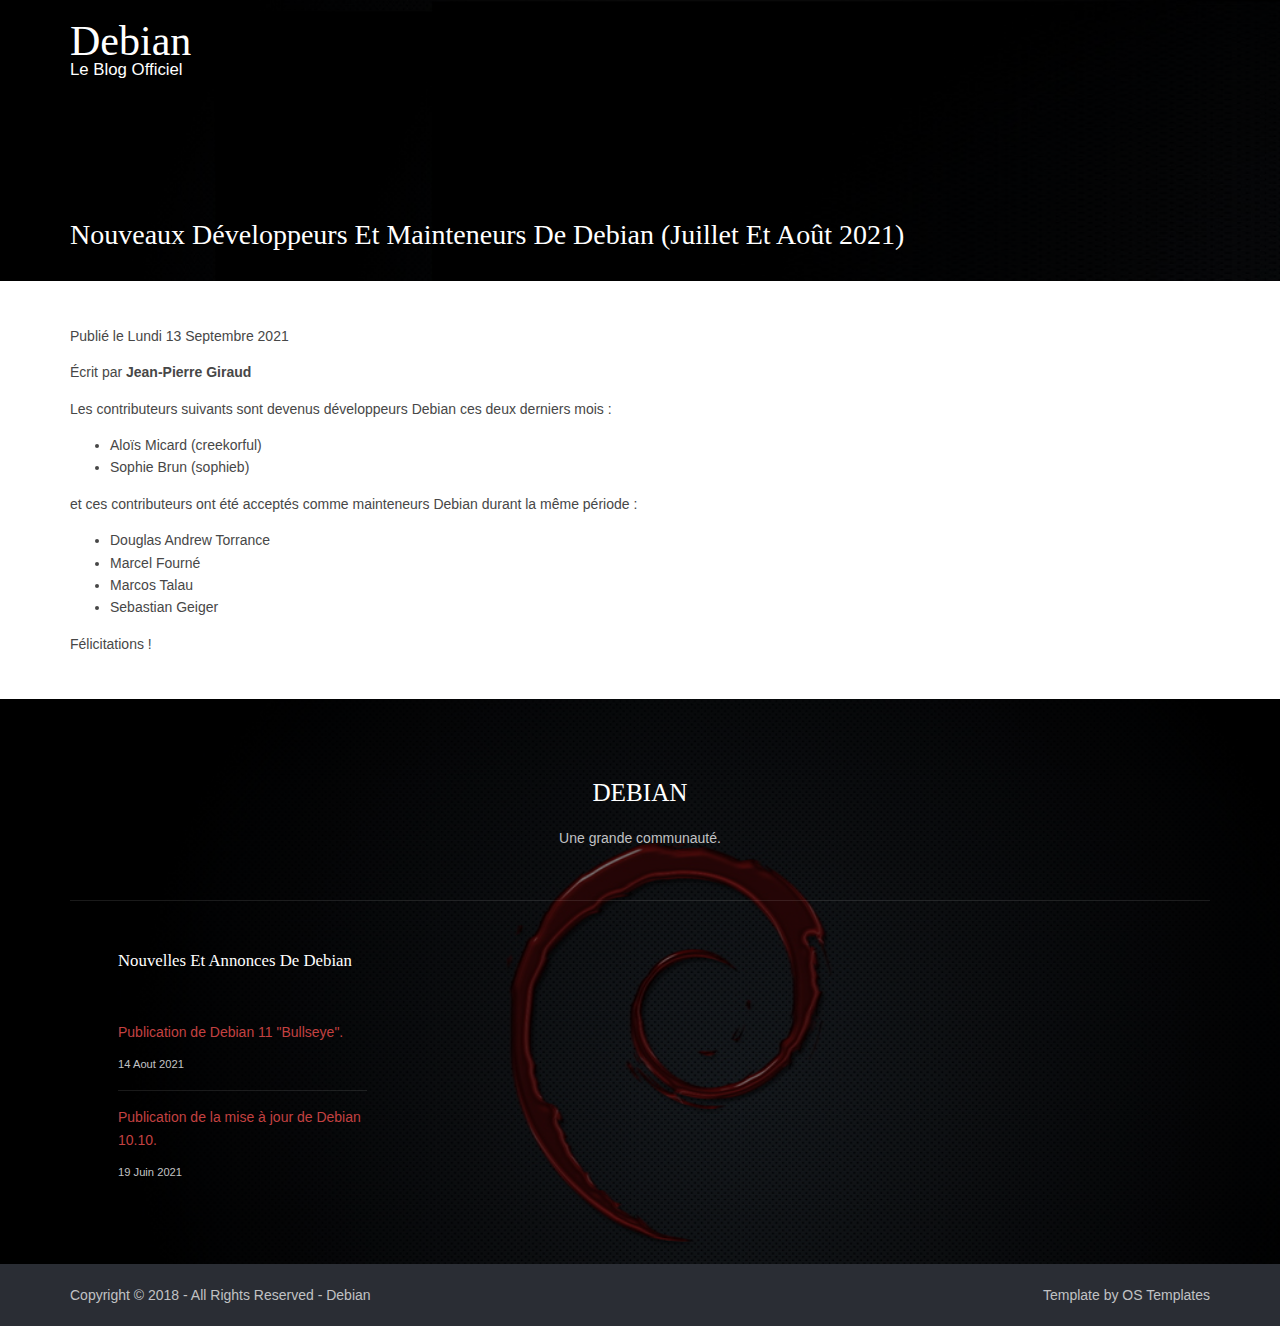
<file: pages/debian_nouveaux_devs.html>
<!DOCTYPE html>
<!--
	Template Name: Foxclore
	Author: <a href="https://www.os-templates.com/">OS Templates</a>
	Author URI: https://www.os-templates.com/
	Copyright: OS-Templates.com
	Licence: Free to use under our free template licence terms
	Licence URI: https://www.os-templates.com/template-terms
-->
<html lang="fr">
<head>
	<title>Nouveaux d&eacute;veloppeurs et mainteneurs de Debian (juillet et ao&ucirc;t 2021)</title>
	<meta charset="utf-8">
	<meta name="viewport" content="width=device-width, initial-scale=1.0, maximum-scale=1.0, user-scalable=no">
	<link href="../layout/styles/layout.css" rel="stylesheet" type="text/css" media="all">
	<link rel="icon" href="../images/demo/debian.ico" />
</head>
<body id="top">
	<div class="bgded overlay" style="background-image:url('../images/demo/backgrounds/black.jpg');"> 
		<header id="header" class="hoc clear"> 
			<div id="logo" class="one_quarter first">
				<h1><a href="../index.html">Debian</a></h1>
				<p>Le Blog Officiel</p>
			</div>
		</header>
		<section id="navwrapper" class="hoc clear"> 
		</section>
		<div id="breadcrumb" class="hoc clear"> 
			<h6 class="heading">Nouveaux d&eacute;veloppeurs et mainteneurs de Debian (juillet et ao&ucirc;t 2021)</h6>
		</div>
	</div>
	<div class="wrapper row3">
		<main class="hoc container clear"> 
			<div class="content"> 
				<p>Publi&eacute; le Lundi 13 Septembre 2021</p>
				<p>&Eacute;crit par <strong>Jean-Pierre Giraud</strong></p>
				<p>Les contributeurs suivants sont devenus d&eacute;veloppeurs Debian ces deux derniers mois&nbsp;:</p>
				<ul>
					<li>Aloïs Micard (creekorful)</li>
					<li>Sophie Brun (sophieb)</li>
				</ul>
				<p>et ces contributeurs ont &eacute;t&eacute; accept&eacute;s comme mainteneurs Debian durant la même p&eacute;riode&nbsp;:</p>
				<ul>
					<li>Douglas Andrew Torrance</li>
					<li>Marcel Fourn&eacute;</li>
					<li>Marcos Talau</li>
					<li>Sebastian Geiger</li>
				</ul>
				<p>F&eacute;licitations&nbsp;!</p>
			</div>
			<div class="clear"></div>
		</main>
	</div>
	<div class="bgded overlay row4" style="background-image:url('../images/demo/backgrounds/debian.jpg');">
		<footer id="footer" class="hoc clear"> 
			<div class="center btmspace-50">
				<h6 class="heading">Debian</h6>
				<p class="nospace">Une grande communaut&eacute;.</p>
			</div>
			<hr class="btmspace-50">
			<div class="one_quarter">
				<h6 class="heading">Nouvelles et annonces de Debian</h6>
				<ul class="nospace linklist">
					<li>
						<article>
							<p class="nospace btmspace-10"><a href="debian11.html">Publication de Debian 11 "Bullseye".</a></p>
							<time class="block font-xs" datetime="2021-08-14">14 Aout 2021</time>
						</article>
					</li>
					<li>
						<article>
							<p class="nospace btmspace-10"><a href="debian10.html">Publication de la mise &agrave; jour de Debian 10.10.</a></p>
							<time class="block font-xs" datetime="2021-06-19">19 Juin 2021</time>
						</article>
					</li>
				</ul>
			</div>
		</footer>
	</div>
	<div class="wrapper row5">
		<div id="copyright" class="hoc clear"> 
			<p class="fl_left">Copyright &copy; 2018 - All Rights Reserved - <a href="https://www.debian.org/">Debian</a></p>
			<p class="fl_right">Template by <a target="_blank" href="https://www.os-templates.com/" title="Free Website Templates">OS Templates</a></p>
		</div>
	</div>
	<a id="backtotop" href="#top"><i class="fas fa-chevron-up"></i></a>
</body>
</html>
</file>
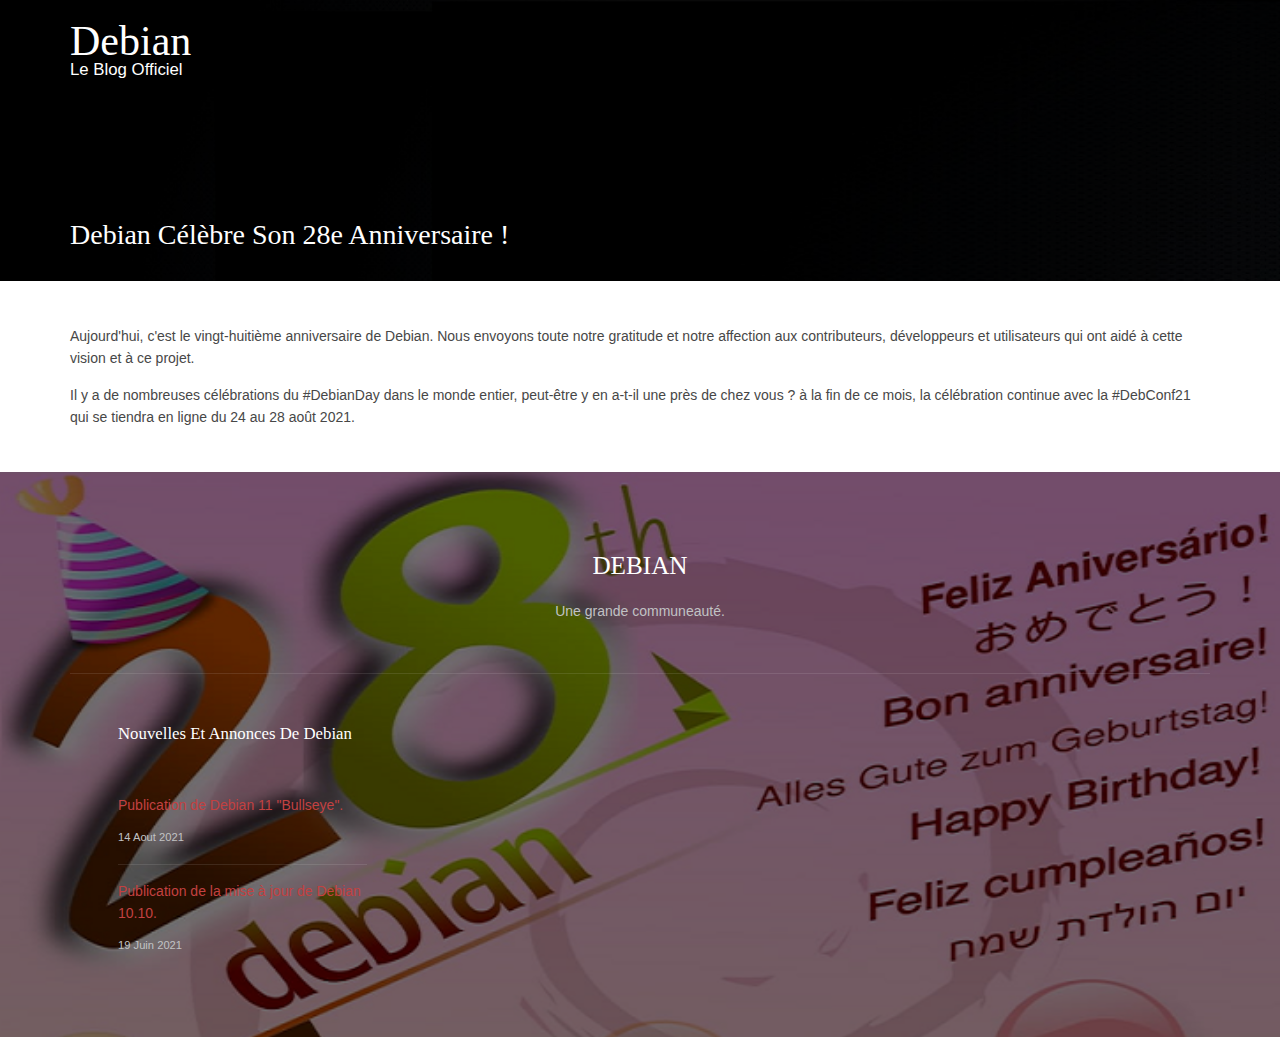
<file: pages/debian_plus.html>
<!DOCTYPE html>
<!--
	Template Name: Foxclore
	Author: <a href="https://www.os-templates.com/">OS Templates</a>
	Author URI: https://www.os-templates.com/
	Copyright: OS-Templates.com
	Licence: Free to use under our free template licence terms
	Licence URI: https://www.os-templates.com/template-terms
-->
<html lang="fr">
<head>
	<title>Debian c&eacute;l&egrave;bre son 28e anniversaire&nbsp;!</title>
	<meta charset="utf-8">
	<meta name="viewport" content="width=device-width, initial-scale=1.0, maximum-scale=1.0, user-scalable=no">
	<link href="../layout/styles/layout.css" rel="stylesheet" type="text/css" media="all">
	<link rel="icon" href="../images/demo/debian.ico" />
</head>
<body id="top">
	<div class="bgded overlay" style="background-image:url('../images/demo/backgrounds/black.jpg');"> 
		<header id="header" class="hoc clear"> 
			<div id="logo" class="one_quarter first">
				<h1><a href="../index.html">Debian</a></h1>
				<p>Le Blog Officiel</p>
			</div>
		</header>
		<div id="breadcrumb" class="hoc clear"> 
			<h6 class="heading">Debian c&eacute;l&egrave;bre son 28e anniversaire&nbsp;!</h6>
		</div>
	</div>
	<div class="wrapper row3">
		<main class="hoc container clear"> 
			<div class="content"> 
				<p>Aujourd'hui, c'est le vingt-huiti&egrave;me anniversaire de Debian. Nous envoyons toute notre gratitude et notre affection aux contributeurs, d&eacute;veloppeurs et utilisateurs qui ont aid&eacute; &agrave; cette vision et &agrave; ce projet.</p>
				<p>Il y a de nombreuses c&eacute;l&eacute;brations du #DebianDay dans le monde entier, peut-être y en a-t-il une pr&egrave;s de chez vous ? &agrave; la fin de ce mois, la c&eacute;l&eacute;bration continue avec la #DebConf21 qui se tiendra en ligne du 24 au 28 ao&ucirc;t 2021.</p>
			</div>
			<div class="clear"></div>
		</main>
	</div>
	<div class="bgded overlay row4" style="background-image:url('../images/demo/28thDebian.png');">
		<footer id="footer" class="hoc clear"> 
			<div class="center btmspace-50">
				<h6 class="heading">Debian</h6>
				<p class="nospace">Une grande communeaut&eacute;.</p>
			</div>
			<hr class="btmspace-50"/>
			<div class="one_quarter">
				<h6 class="heading">Nouvelles et annonces de Debian</h6>
				<ul class="nospace linklist">
					<li>
						<article>
							<p class="nospace btmspace-10"><a href="debian11.html">Publication de Debian 11 "Bullseye".</a></p>
							<time class="block font-xs" datetime="2021-08-14">14 Aout 2021</time>
						</article>
					</li>
					<li>
						<article>
							<p class="nospace btmspace-10"><a href="debian10.html">Publication de la mise &agrave; jour de Debian 10.10.</a></p>
							<time class="block font-xs" datetime="2021-06-19">19 Juin 2021</time>
						</article>
					</li>
				</ul>
			</div>
		</footer>
	</div>
	<a id="backtotop" href="#top"><i class="fas fa-chevron-up"></i></a>
</body>
</html>
</file>
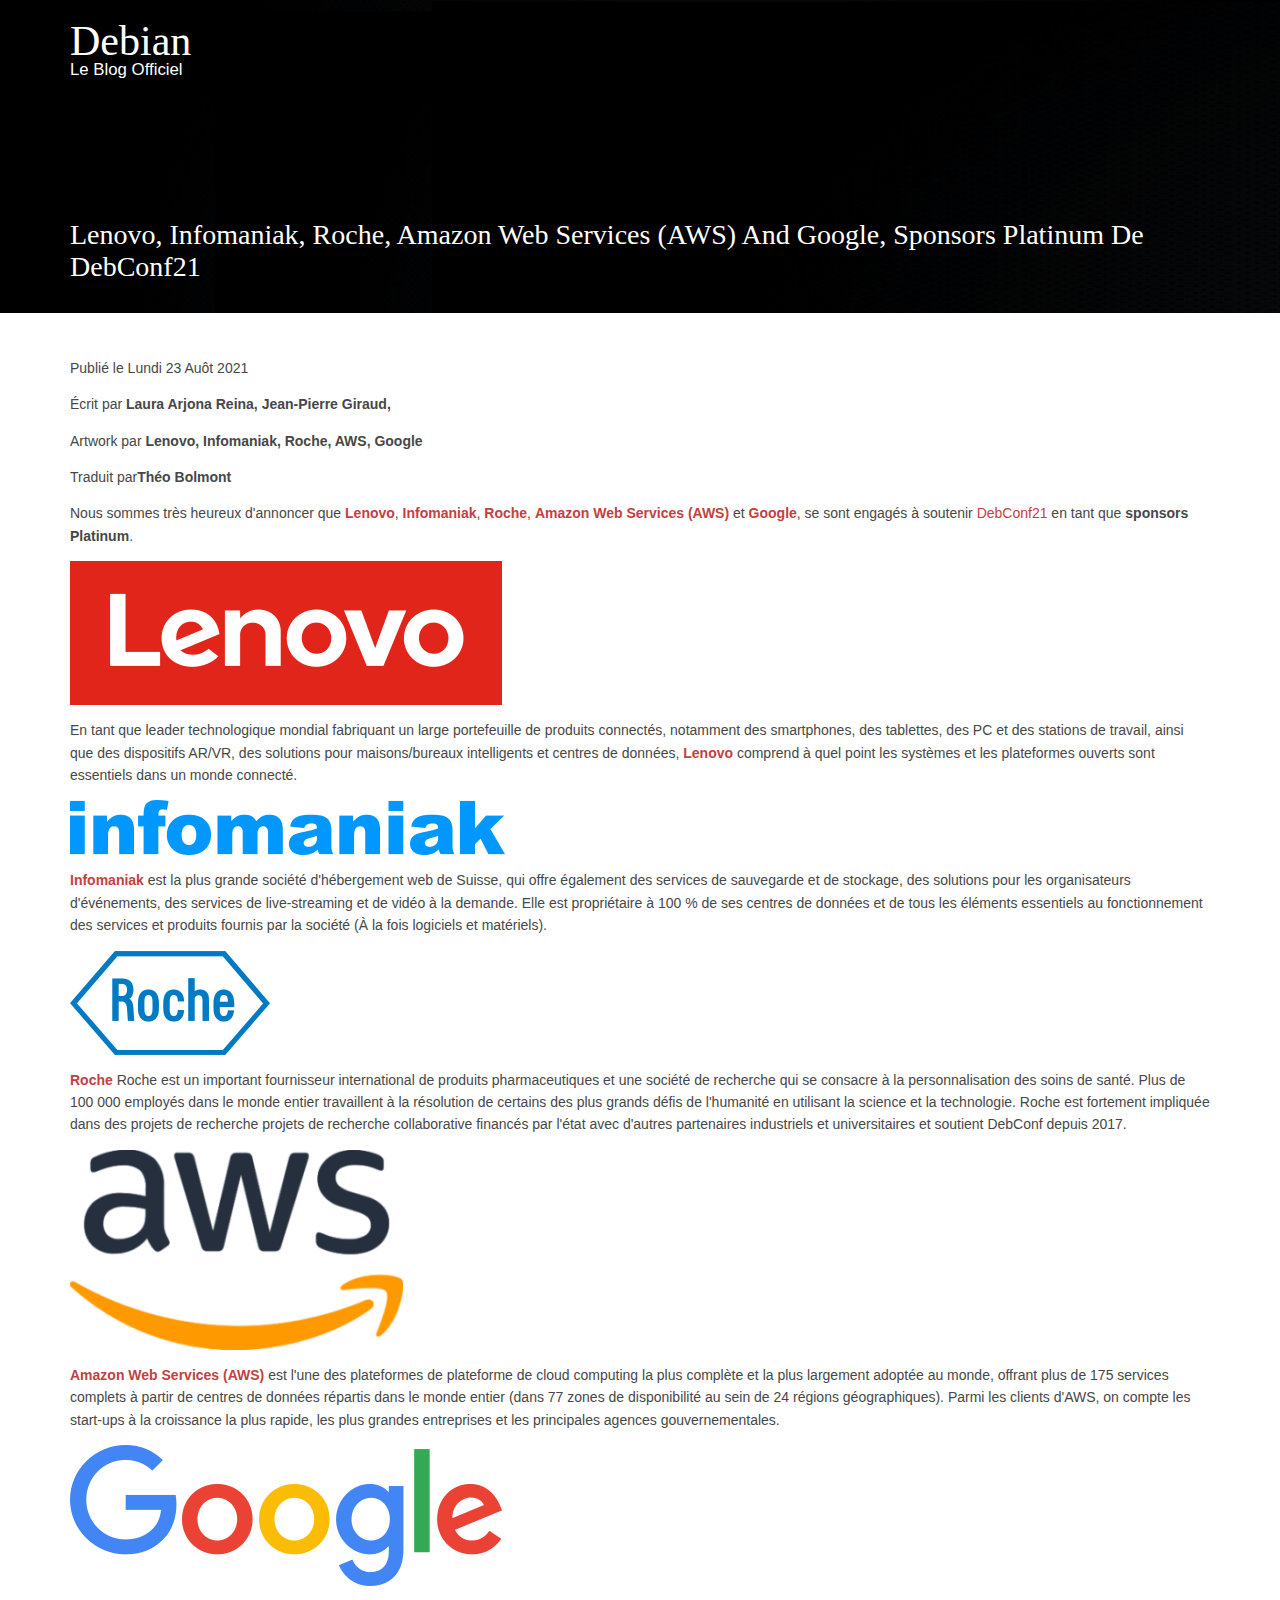
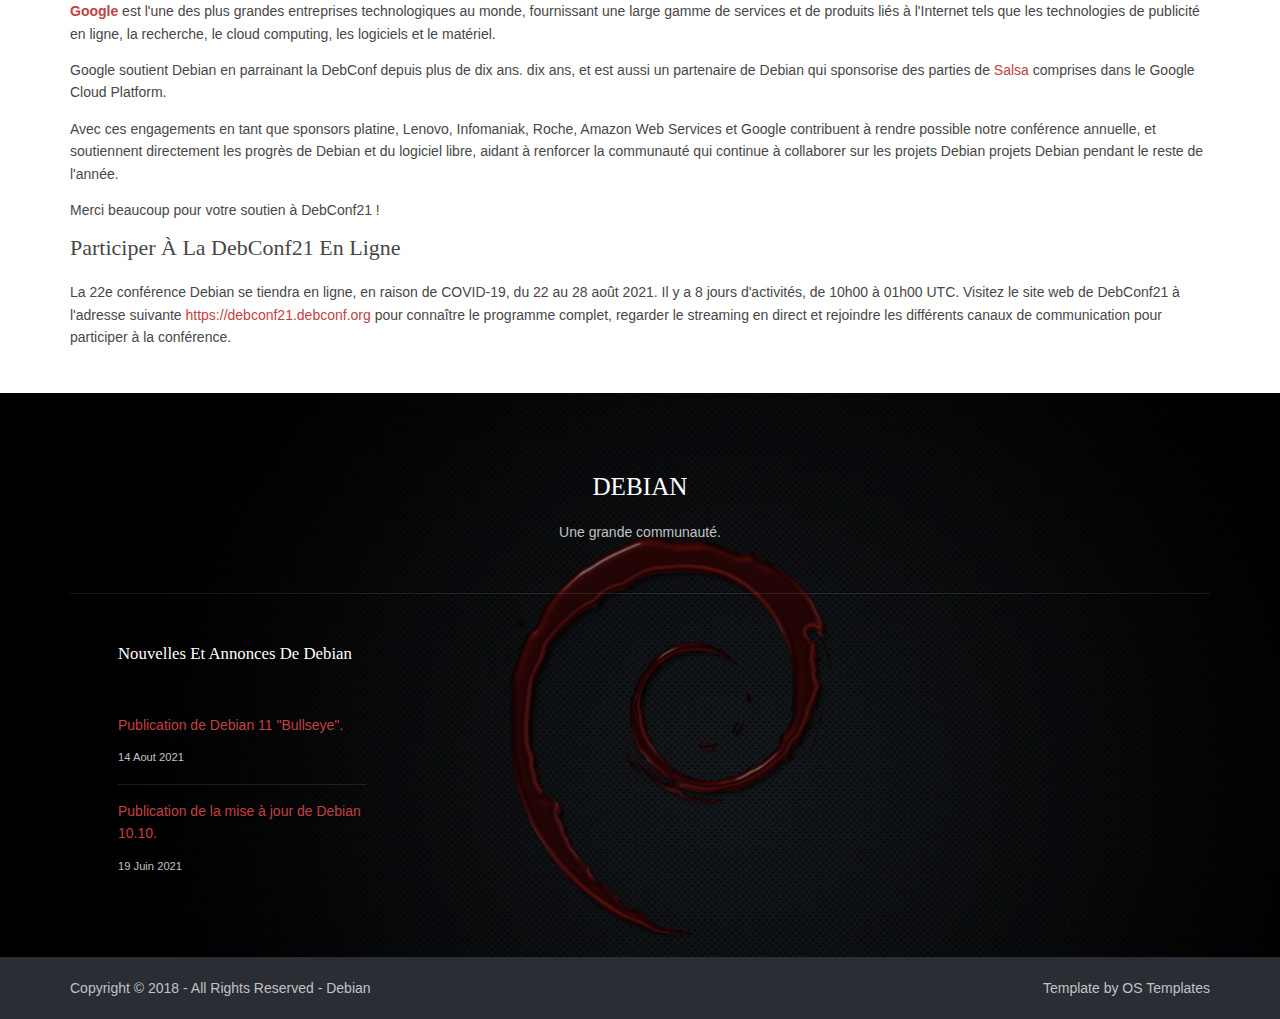
<file: pages/debian_sponsors_debconf21.html>
<!DOCTYPE html>
<!--
	Template Name: Foxclore
	Author: <a href="https://www.os-templates.com/">OS Templates</a>
	Author URI: https://www.os-templates.com/
	Copyright: OS-Templates.com
	Licence: Free to use under our free template licence terms
	Licence URI: https://www.os-templates.com/template-terms
-->
<html lang="fr">
<head>
	<title>Lenovo, Infomaniak, Roche, Amazon Web Services (AWS) and Google, Sponsors Platinum de DebConf21</title>
	<meta charset="utf-8">
	<meta name="viewport" content="width=device-width, initial-scale=1.0, maximum-scale=1.0, user-scalable=no">
	<link href="../layout/styles/layout.css" rel="stylesheet" type="text/css" media="all">
	<link rel="icon" href="../images/demo/debian.ico" />
</head>
<body id="top">
	<div class="bgded overlay" style="background-image:url('../images/demo/backgrounds/black.jpg');"> 
		<header id="header" class="hoc clear"> 
			<div id="logo" class="one_quarter first">
				<h1><a href="../index.html">Debian</a></h1>
				<p>Le Blog Officiel</p>
			</div>
		</header>
		<section id="navwrapper" class="hoc clear"> 
		</section>
		<div id="breadcrumb" class="hoc clear"> 
			<h6 class="heading">Lenovo, Infomaniak, Roche, Amazon Web Services (AWS) and Google, Sponsors Platinum de DebConf21</h6>
		</div>
	</div>
	<div class="wrapper row3">
		<main class="hoc container clear"> 
			<div class="content"> 
				<p>Publi&eacute; le Lundi 23 Au&ocirc;t 2021</p>
				<p>&Eacute;crit par <strong>Laura Arjona Reina, Jean-Pierre Giraud,</strong></p>
				<p>Artwork par <strong>Lenovo, Infomaniak, Roche, AWS, Google</strong></p>
				<p>Traduit par<strong>Th&eacute;o Bolmont</strong></p>
				<p>Nous sommes tr&egrave;s heureux d'annoncer que <a href="https://www.lenovo.com"><strong>Lenovo</strong></a>, <a href="https://www.infomaniak.com"><strong>Infomaniak</strong></a>, <a href="https://code4life.roche.com/"><strong>Roche</strong></a>, <a href="https://aws.amazon.com"><strong>Amazon Web Services (AWS)</strong></a> et <a href="https://google.com"><strong>Google</strong></a>, se sont engag&eacute;s &agrave; soutenir <a href="https://debconf21.debconf.org">DebConf21</a> en tant que <strong>sponsors Platinum</strong>.</p>
				<p><a href="https://www.lenovo.com"><img alt="lenovologo" src="../images/demo/lenovo.png"></a></p>
				<p>En tant que leader technologique mondial fabriquant un large portefeuille de produits connect&eacute;s, notamment des smartphones, des tablettes, des PC et des stations de travail, ainsi que des dispositifs AR/VR, des solutions pour maisons/bureaux intelligents et centres de donn&eacute;es, <a href="https://www.lenovo.com"><strong>Lenovo</strong></a> comprend &agrave; quel point les syst&egrave;mes et les plateformes ouverts sont essentiels dans un monde connect&eacute;.</p>
				<p><a href="https://www.infomaniak.com"><img alt="infomaniaklogo" src="../images/demo/infomaniak.png"></a></p>
				<p><a href="https://www.infomaniak.com"><strong>Infomaniak</strong></a> est la plus grande soci&eacute;t&eacute; d'h&eacute;bergement web de Suisse, qui offre &eacute;galement des services de sauvegarde et de stockage, des solutions pour les organisateurs d'&eacute;v&eacute;nements, des services de live-streaming et de vid&eacute;o &agrave; la demande. Elle est propri&eacute;taire &agrave; 100 % de ses centres de donn&eacute;es et de tous les &eacute;l&eacute;ments essentiels au fonctionnement des services et produits fournis par la soci&eacute;t&eacute; (&Agrave; la fois logiciels et mat&eacute;riels).</p>
				<p><a href="https://code4life.roche.com/"><img alt="rochelogo" src="../images/demo/roche.png"></a></p>
				<p><a href="https://code4life.roche.com/"><strong>Roche</strong></a> Roche est un important fournisseur international de produits pharmaceutiques et une soci&eacute;t&eacute; de recherche qui se consacre &agrave; la personnalisation des soins de sant&eacute;. Plus de 100 000 employ&eacute;s dans le monde entier travaillent &agrave; la r&eacute;solution de certains des plus grands d&eacute;fis de l'humanit&eacute; en utilisant la science et la technologie. Roche est fortement impliqu&eacute;e dans des projets de recherche projets de recherche collaborative financ&eacute;s par l'&eacute;tat avec d'autres partenaires industriels et universitaires et soutient DebConf depuis 2017.</p>
				<p><a href="https://aws.amazon.com"><img alt="AWSlogo" src="../images/demo/aws.png"></a></p>
				<p><a href="https://aws.amazon.com"><strong>Amazon Web Services (AWS)</strong></a> est l'une des plateformes de plateforme de cloud computing la plus compl&egrave;te et la plus largement adopt&eacute;e au monde, offrant plus de 175 services complets &agrave; partir de centres de donn&eacute;es r&eacute;partis dans le monde entier (dans 77 zones de disponibilit&eacute; au sein de 24 r&eacute;gions g&eacute;ographiques). Parmi les clients d'AWS, on compte les start-ups &agrave; la croissance la plus rapide, les plus grandes entreprises et les principales agences gouvernementales.</p>
				<p><a href="https://www.google.com"><img alt="Googlelogo" src="../images/demo/google.png"></a></p>
				<p><a href="https://google.com/"><strong>Google</strong></a> est l'une des plus grandes entreprises technologiques au monde, fournissant une large gamme de services et de produits li&eacute;s &agrave; l'Internet tels que les technologies de publicit&eacute; en ligne, la recherche, le cloud computing, les logiciels et le mat&eacute;riel.</p>
				<p>Google soutient Debian en parrainant la DebConf depuis plus de dix ans. dix ans, et est aussi un partenaire de Debian qui sponsorise des parties de <a href="https://salsa.debian.org">Salsa</a> comprises dans le Google Cloud Platform.</p>
				<p>Avec ces engagements en tant que sponsors platine, Lenovo, Infomaniak, Roche, Amazon Web Services et Google contribuent &agrave; rendre possible notre conf&eacute;rence annuelle, et soutiennent directement les progr&egrave;s de Debian et du logiciel libre, aidant &agrave; renforcer la communaut&eacute; qui continue &agrave; collaborer sur les projets Debian projets Debian pendant le reste de l'ann&eacute;e.</p>
				<p>Merci beaucoup pour votre soutien &agrave; DebConf21&nbsp;!</p>
				<h2>Participer &agrave; la DebConf21 en ligne</h2>
				<p>La 22e conf&eacute;rence Debian se tiendra en ligne, en raison de COVID-19, du 22 au 28 ao&ucirc;t 2021. Il y a 8 jours d'activit&eacute;s, de 10h00 &agrave; 01h00 UTC. Visitez le site web de DebConf21 &agrave; l'adresse suivante <a href="https://debconf21.debconf.org">https://debconf21.debconf.org</a> pour connaître le programme complet, regarder le streaming en direct et rejoindre les diff&eacute;rents canaux de communication pour participer &agrave; la conf&eacute;rence.</p>
			</div>
			<div class="clear"></div>
		</main>
	</div>
	<div class="bgded overlay row4" style="background-image:url('../images/demo/backgrounds/debian.jpg');">
		<footer id="footer" class="hoc clear"> 
			<div class="center btmspace-50">
				<h6 class="heading">Debian</h6>
				<p class="nospace">Une grande communaut&eacute;.</p>
			</div>
			<hr class="btmspace-50">
			<div class="one_quarter">
				<h6 class="heading">Nouvelles et annonces de Debian</h6>
				<ul class="nospace linklist">
					<li>
						<article>
							<p class="nospace btmspace-10"><a href="debian11.html">Publication de Debian 11 "Bullseye".</a></p>
							<time class="block font-xs" datetime="2021-08-14">14 Aout 2021</time>
						</article>
					</li>
					<li>
						<article>
							<p class="nospace btmspace-10"><a href="debian10.html">Publication de la mise &agrave; jour de Debian 10.10.</a></p>
							<time class="block font-xs" datetime="2021-06-19">19 Juin 2021</time>
						</article>
					</li>
				</ul>
			</div>
			
		</footer>
	</div>
	<div class="wrapper row5">
		<div id="copyright" class="hoc clear"> 
			
			<p class="fl_left">Copyright &copy; 2018 - All Rights Reserved - <a href="https://www.debian.org/">Debian</a></p>
			<p class="fl_right">Template by <a target="_blank" href="https://www.os-templates.com/" title="Free Website Templates">OS Templates</a></p>
			
		</div>
	</div>
	<a id="backtotop" href="#top"><i class="fas fa-chevron-up"></i></a>
</body>
</html>
</file>
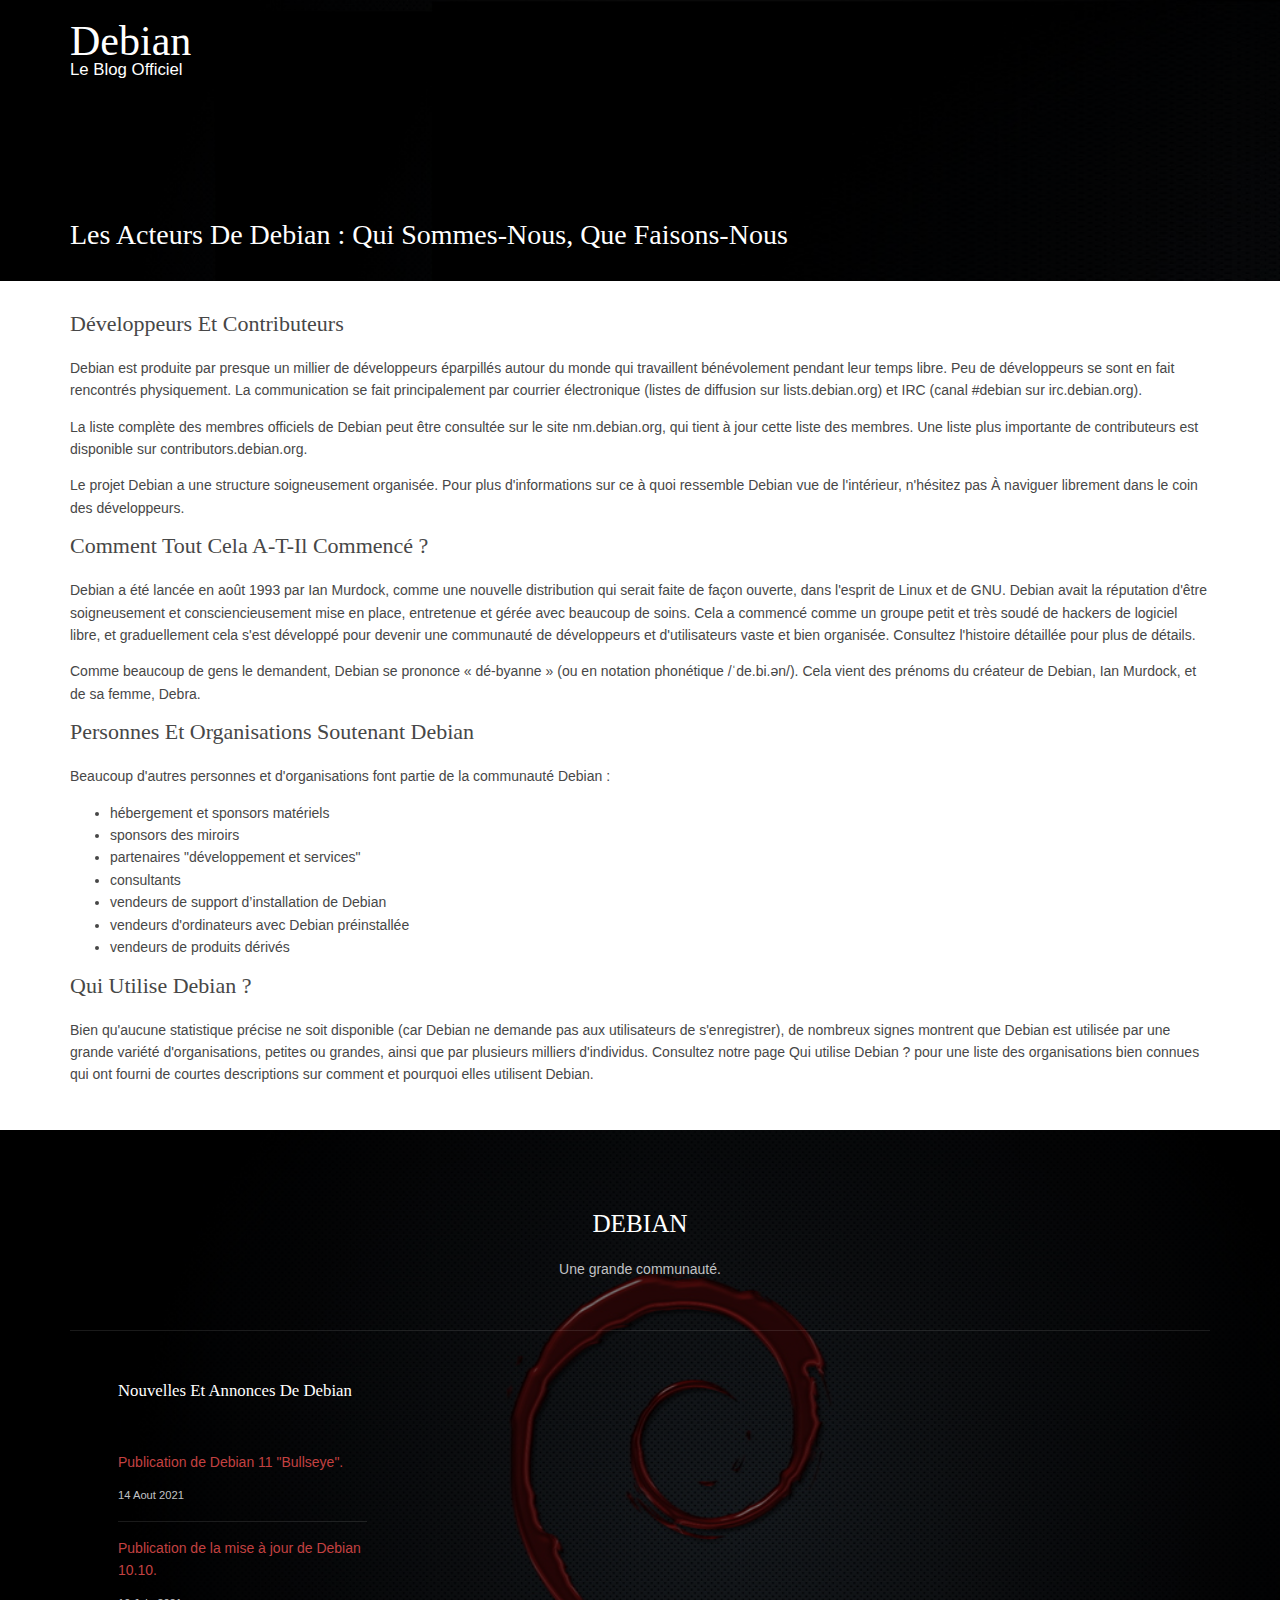
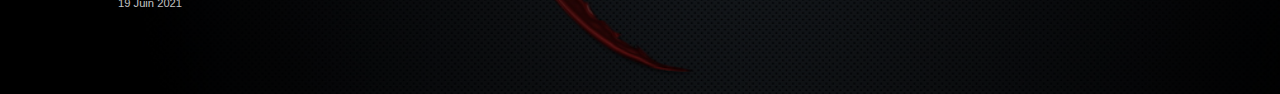
<file: pages/debian_team.html>
<!DOCTYPE html>
<!--
	Template Name: Foxclore
	Author: <a href="https://www.os-templates.com/">OS Templates</a>
	Author URI: https://www.os-templates.com/
	Copyright: OS-Templates.com
	Licence: Free to use under our free template licence terms
	Licence URI: https://www.os-templates.com/template-terms
-->
<html lang="fr">
<head>
	<title>Les acteurs de Debian&nbsp;: Qui sommes-nous, que faisons-nous</title>
	<meta charset="utf-8">
	<meta name="viewport" content="width=device-width, initial-scale=1.0, maximum-scale=1.0, user-scalable=no">
	<link href="../layout/styles/layout.css" rel="stylesheet" type="text/css" media="all">
	<link rel="icon" href="../images/demo/debian.ico" />
</head>
<body id="top">
	<div class="bgded overlay" style="background-image:url('../images/demo/backgrounds/black.jpg');"> 
		<header id="header" class="hoc clear"> 
			<div id="logo" class="one_quarter first">
				<h1><a href="../index.html">Debian</a></h1>
				<p>Le Blog Officiel</p>
			</div>
		</header>
		<div id="breadcrumb" class="hoc clear"> 
			<h6 class="heading">Les acteurs de Debian&nbsp;: qui sommes-nous, que faisons-nous</h6>
		</div>
	</div>
	<div class="wrapper row3">
		<main class="hoc container clear">
			<h1>D&eacute;veloppeurs et contributeurs</h1>    
			<p> Debian est produite par presque un millier de d&eacute;veloppeurs &eacute;parpill&eacute;s autour du monde qui travaillent b&eacute;n&eacute;volement pendant leur temps libre. Peu de d&eacute;veloppeurs se sont en fait rencontr&eacute;s physiquement. La communication se fait principalement par courrier &eacute;lectronique (listes de diffusion sur lists.debian.org) et IRC (canal #debian sur irc.debian.org).</p>
			<p>La liste compl&egrave;te des membres officiels de Debian peut être consult&eacute;e sur le site nm.debian.org, qui tient &agrave; jour cette liste des membres. Une liste plus importante de contributeurs est disponible sur contributors.debian.org.</p>
			<p>Le projet Debian a une structure soigneusement organis&eacute;e. Pour plus d'informations sur ce &agrave; quoi ressemble Debian vue de l'int&eacute;rieur, n'h&eacute;sitez pas &Agrave; naviguer librement dans le coin des d&eacute;veloppeurs.</p>
			<h1>Comment tout cela a-t-il commenc&eacute; ?</h1>    
			<p>Debian a &eacute;t&eacute; lanc&eacute;e en ao&ucirc;t 1993 par Ian Murdock, comme une nouvelle distribution qui serait faite de façon ouverte, dans l'esprit de Linux et de GNU. Debian avait la r&eacute;putation d'être soigneusement et consciencieusement mise en place, entretenue et g&eacute;r&eacute;e avec beaucoup de soins. Cela a commenc&eacute; comme un groupe petit et tr&egrave;s soud&eacute; de hackers de logiciel libre, et graduellement cela s'est d&eacute;velopp&eacute; pour devenir une communaut&eacute; de d&eacute;veloppeurs et d'utilisateurs vaste et bien organis&eacute;e. Consultez l'histoire d&eacute;taill&eacute;e pour plus de d&eacute;tails.</p>      
			<p>Comme beaucoup de gens le demandent, Debian se prononce « d&eacute;-byanne » (ou en notation phon&eacute;tique /ˈde.bi.ən/). Cela vient des pr&eacute;noms du cr&eacute;ateur de Debian, Ian Murdock, et de sa femme, Debra.</p>
			<h1>Personnes et organisations soutenant Debian</h1>  
			<p>Beaucoup d'autres personnes et d'organisations font partie de la communaut&eacute; Debian&nbsp;: </p>
			<ul>
				<li>h&eacute;bergement et sponsors mat&eacute;riels</li>
				<li>sponsors des miroirs</li>
				<li>partenaires "d&eacute;veloppement et services"</li>
				<li>consultants</li>
				<li>vendeurs de support d’installation de Debian</li>
				<li>vendeurs d'ordinateurs avec Debian pr&eacute;install&eacute;e</li>
				<li>vendeurs de produits d&eacute;riv&eacute;s</li>
			</ul>
			<h1>Qui utilise Debian ?</h1>
			<p>Bien qu'aucune statistique pr&eacute;cise ne soit disponible (car Debian ne demande pas aux utilisateurs de s'enregistrer), de nombreux signes montrent que Debian est utilis&eacute;e par une grande vari&eacute;t&eacute; d'organisations, petites ou grandes, ainsi que par plusieurs milliers d'individus. Consultez notre page Qui utilise Debian ? pour une liste des organisations bien connues qui ont fourni de courtes descriptions sur comment et pourquoi elles utilisent Debian.</p>
			<div class="clear"></div>
		</main>
	</div>
	<div class="bgded overlay row4" style="background-image:url('../images/demo/backgrounds/debian.jpg');">
		<footer id="footer" class="hoc clear"> 
			<div class="center btmspace-50">
				<h6 class="heading">Debian</h6>
				<p class="nospace">Une grande communaut&eacute;.</p>
			</div>
			<hr class="btmspace-50">
			<div class="one_quarter">
				<h6 class="heading">Nouvelles et annonces de Debian</h6>
				<ul class="nospace linklist">
					<li>
						<article>
							<p class="nospace btmspace-10"><a href="debian11.html">Publication de Debian 11 "Bullseye".</a></p>
							<time class="block font-xs" datetime="2021-08-14">14 Aout 2021</time>
						</article>
					</li>
					<li>
						<article>
							<p class="nospace btmspace-10"><a href="debian10.html">Publication de la mise &agrave; jour de Debian 10.10.</a></p>
							<time class="block font-xs" datetime="2021-06-19">19 Juin 2021</time>
						</article>
					</li>
				</ul>
			</div>
		</footer>
	</div>
	<a id="backtotop" href="#top"><i class="fas fa-chevron-up"></i></a>
</body>
</html>
</file>
<file: layout/styles/layout.css>
@charset "utf-8";
/*
Template Name: Foxclore
Author: <a href="https://www.os-templates.com/">OS Templates</a>
Author URI: https://www.os-templates.com/
Copyright: OS-Templates.com
Licence: Free to use under our free template licence terms
Licence URI: https://www.os-templates.com/template-terms
File: Layout CSS
*/

@import url("framework.css");

/* Rows
--------------------------------------------------------------------------------------------------------------- */
.row0, .row0 a{}
.row1, .row1 a{}
.row2, .row2 a{}
.row3, .row3 a{}
.row4, .row4 a{}
.row5, .row5 a{}


/* Header
--------------------------------------------------------------------------------------------------------------- */
#header{padding:20px 0;}

#header #logo *{margin:0; padding:0; line-height:1;}
#header #logo h1{font-size:42px;}
#header #logo p{font-size:1.2rem;}

#header ul{}
#header ul li{}
#header ul li div{position:relative; min-height:45px; padding:0 0 0 60px; line-height:1; word-wrap:break-word;}
#header ul li div i{position:absolute; top:0; left:0; width:45px; height:45px; line-height:45px; font-size:16px; text-align:center; border-radius:50%;}
#header ul li div span{display:block; padding:4px 0 0 0;}
#header ul li div strong{display:block; margin:0 0 8px 0;}

#header div:last-child{margin-bottom:0;}/* Used when elements stack in small viewports */


/* Page Intro
--------------------------------------------------------------------------------------------------------------- */
#pageintro{padding:180px 0;}

#pageintro article{display:block; max-width:55%;}
#pageintro .heading{margin-bottom:20px; font-size:4rem;}
#pageintro p:first-of-type{margin:0 0 20px 0; text-transform:uppercase; font-size:1.6rem; letter-spacing:2px;}
#pageintro p:last-of-type{font-size:1.2rem;}
#pageintro footer{margin-top:50px;}


/* Content Area
--------------------------------------------------------------------------------------------------------------- */
.container{padding:	30px 0;}

/* Content */
.container .content{}

.sectiontitle{display:block; max-width:55%; margin:0 auto 80px; text-align:center;}
.sectiontitle *{margin:0;}

/* Introblocks */
#introblocks{display:block; position:relative; margin:-150px 0 0 0; z-index:1;}/* 180px => 100px + container padding */
#introblocks > ul > li{margin-bottom:50px;}
#introblocks > ul > li:nth-last-child(-n+3){margin-bottom:0;}/* Removes bottom margin from the last line of items - margin is restored in the media queries when items stack */
#introblocks > ul > li:nth-child(3n+1){margin-left:0; clear:left;}/* Removes the need to add class="first" */
#introblocks figure{}
#introblocks figure figcaption{display:block; padding:30px 0 0 0;}
#introblocks figure figcaption > a{}
#introblocks figure figcaption .heading{font-size:1.2rem; font-weight:700; margin-bottom:0;}

/* Latest */
.latest{margin-bottom:80px;}
.latest > li:last-child{margin-bottom:0;}/* Used when elements stack in small viewports */
.latest article{position:relative; padding:0 0 0 80px;}
.latest article time{display:block; position:absolute; top:0; left:0; width:60px;}
.latest article time *{display:block; margin:0; padding:0; text-align:center; text-transform:uppercase; font-style:normal; line-height:1;}
.latest article time strong{padding:12px 0; font-size:18px; border-bottom:1px solid; opacity:.5;}
.latest article time em{padding:8px 0;}
.latest article .excerpt .meta li{display:inline-block; font-size:.8rem;}
.latest article .excerpt .meta li::after{margin-left:5px; content:"|";}
.latest article .excerpt .meta li:last-child::after{margin:0; content:"";}
.latest article .excerpt .heading{margin:0; font-size:1.2rem;}
.latest article .excerpt p{margin-bottom:30px;}

/* Footer
--------------------------------------------------------------------------------------------------------------- */
#footer{padding:80px 0;}

#footer .heading{margin-bottom:50px; font-size:1.2rem;}

#footer > div:first-of-type .heading{margin-bottom:20px; text-transform:uppercase; font-size:1.8rem;}
#footer > div:first-of-type .faico{margin-bottom:30px;}

#footer input, #footer button{border:1px solid;}
#footer input{display:block; width:100%; padding:8px;}
#footer button{padding:8px 18px 10px; text-transform:uppercase; font-weight:400; cursor:pointer;}

#footer .linklist li{display:block; margin-bottom:15px; padding:0 0 15px 0; border-bottom:1px solid;}
#footer .linklist li:last-child{margin:0; padding:0; border:none;}
#footer .linklist li::before, #footer .linklist li::after{display:table; content:"";}
#footer .linklist li, #footer .linklist li::after{clear:both;}

#footer .contact.linklist li, #footer .contact.linklist li:last-child{position:relative; padding-left:40px;}
#footer .contact li *{margin:0; padding:0; line-height:1.6;}
#footer .contact li i{display:block; position:absolute; top:0; left:0; width:30px; font-size:16px; text-align:center;}

#footer .latestimg > li{display:inline-block; float:left; width:30%; margin:0 0 5% 5%;}
#footer .latestimg > li:nth-last-child(-n+3){margin-bottom:0;}/* Removes bottom margin from the last three items - margin is restored in the media queries when items stack */
#footer .latestimg > li:nth-child(3n+1){margin-left:0; clear:left;}/* Removes the need to add class="first" */
#footer .latestimg > li img{width:100%;}/* Force the image to resize to take the full space - may have to be changed for tablets, depends on personal preference */
#footer .latestimg > li a.imgover{display:block;}


/* Copyright
--------------------------------------------------------------------------------------------------------------- */
#copyright{padding:20px 0;}
#copyright *{margin:0; padding:0;}

/* Breadcrumb */
#breadcrumb{padding:120px 0 30px;}
#breadcrumb ul{margin:0; padding:0; list-style:none; text-transform:uppercase;}
#breadcrumb li{display:inline-block; margin:0 6px 0 0; padding:0;}
#breadcrumb li a{display:block; position:relative; margin:0; padding:0 12px 0 0; font-size:12px;}
#breadcrumb li a::after{top:4px; right:0; content:"\f0da";}
#breadcrumb li:last-child a{margin:0; padding:0;}
#breadcrumb li:last-child a::after{display:none;}
#breadcrumb .heading{margin:0; font-size:2rem;}

/* Back to Top */
#backtotop{z-index:999; display:inline-block; position:fixed; visibility:hidden; bottom:20px; right:20px; width:36px; height:36px; line-height:36px; font-size:16px; text-align:center; opacity:.2;}
#backtotop i{display:block; width:100%; height:100%; line-height:inherit;}
#backtotop.visible{visibility:visible; opacity:.5;}
#backtotop:hover{opacity:1;}


/* Tables
--------------------------------------------------------------------------------------------------------------- */
table, th, td{border:1px solid; border-collapse:collapse; vertical-align:top;}
table, th{table-layout:auto;}
table{width:100%; margin-bottom:15px;}
th, td{padding:5px 8px;}
td{border-width:0 1px;}

/* ------------------------------------------------------------------------------------------------------------ */
/* ------------------------------------------------------------------------------------------------------------ */
/* ------------------------------------------------------------------------------------------------------------ */
/* ------------------------------------------------------------------------------------------------------------ */
/* ------------------------------------------------------------------------------------------------------------ */

/* Colours
--------------------------------------------------------------------------------------------------------------- */
body{color:#eee600; background-color:#FFFFFF;}
a{color:#c34141;}
a:active, a:focus{background:transparent;}/* IE10 + 11 Bugfix - prevents grey background */
hr, .borderedbox{border-color:#D7D7D7;}
label span{color:#FF0000; background-color:inherit;}
input:focus, textarea:focus, *:required:focus{border-color:#41C379;}

.overlay{color:#FFFFFF; background-color:inherit;}
.overlay::after{color:inherit; background-color:rgba(0,0,0,.55);}
.overlay.light{color:#474747;}
.overlay.light::after{background-color:rgba(255,255,255,.7);}

.imgover:hover::before{background-color:rgba(0,0,0,.55);}
.imgover, .imgover:hover::after{color:#c34141;}

/* Rows */
.row0, .row0 a{}
.row1, .row1 a{}
.row2{color:#474747; background-color:#F4F4F4;}
.row3{color:#474747; background-color:#FFFFFF;}
.row4{color:#C1C2C4; background-color:#323639;}
.row5, .row5 a{color:#C1C2C4; background-color:#2A2D34;}

.coloured{color:#FFFFFF; background:linear-gradient(90deg, #41C379, #37AE6A);}


/* Header */
#header #logo a{color:inherit;}
#header ul li div i{background-color:#FFFFFF;}
#header ul li div:hover i{color:#FFFFFF; background-color:#41C379;}


/* Page Intro */
#pageintro{color:#FFFFFF;}


/* Content Area */
.latest article time{color:#474747; background-color:#F4F4F4;}
.latest article time strong{border-color:rgba(0,0,0,.2);}

/* Footer */
#footer .heading{color:#FFFFFF;}
#footer hr, #footer .borderedbox, #footer .linklist li{border-color:rgba(255,255,255,.1);}

#footer input, #footer button{border-color:transparent;}
#footer input{color:#474747; background-color:#FFFFFF;}
#footer input:focus{border-color:#c34141;}
#footer button{color:#FFFFFF; background-color:#41C379;}
#footer button:hover{color:inherit; background-color:transparent; border-color:inherit;}


/* Navigation */

#breadcrumb a{color:inherit; background-color:inherit;}
#breadcrumb li:last-child a{color:#41C379;}

.container .sidebar nav a{color:inherit; border-color:#D7D7D7;}
.container .sidebar nav a:hover{color:#41C379;}

#backtotop{color:#FFFFFF; background-color:#41C379;}

/* Tables + Comments */
table, th, td, #comments .avatar, #comments input, #comments textarea{border-color:#D7D7D7;}
#comments input:focus, #comments textarea:focus, #comments *:required:focus{border-color:#41C379;}
th{color:#FFFFFF; background-color:#373737;}
tr, #comments li, #comments input[type="submit"], #comments input[type="reset"]{color:inherit; background-color:#FBFBFB;}
tr:nth-child(even), #comments li:nth-child(even){color:inherit; background-color:#F7F7F7;}
table a, #comments a{background-color:inherit;}


/* ------------------------------------------------------------------------------------------------------------ */
/* ------------------------------------------------------------------------------------------------------------ */
/* ------------------------------------------------------------------------------------------------------------ */
/* ------------------------------------------------------------------------------------------------------------ */
/* ------------------------------------------------------------------------------------------------------------ */


/* Media Queries
--------------------------------------------------------------------------------------------------------------- */
@-ms-viewport{width:device-width;}


/* Max Wrapper Width - Laptop, Desktop etc.
--------------------------------------------------------------------------------------------------------------- */
@media screen and (min-width:1140px){
	.hoc{max-width:1140px;}
}

@media screen and (min-width:978px) and (max-width:1140px){
	.hoc{max-width:95%;}
}


/* Mobile Devices
--------------------------------------------------------------------------------------------------------------- */
@media screen and (max-width:978px){
	.hoc{max-width:90%;}
	
	#header{}
	
	#breadcrumb{}
	
	.container{}
	#comments input[type="reset"]{margin-top:10px;}
	.pagination li{display:inline-block; margin:0 5px 5px 0;}
	
	#footer{}
	
	#copyright{}
	#copyright p:first-of-type{margin-bottom:10px;}
}

@media screen and (max-width:750px){
	.imgl, .imgr{display:inline-block; float:none; margin:0 0 10px 0;}
	.fl_left, .fl_right{display:block; float:none;}
	.group .group > *:last-child, .clear .clear > *:last-child, .clear .group > *:last-child, .group .clear > *:last-child{margin-bottom:0;}/* Experimental - Needs more testing in different situations, stops double margin when stacking */
	.one_half, .one_third, .two_third, .one_quarter, .two_quarter, .three_quarter{display:block; float:none; width:auto; margin:0 0 30px 0; padding:0;}
	
	#header{}
	
	#pageintro article{max-width:none;}
	#pageintro .heading{font-size:2rem;}
	#pageintro p:first-of-type{font-size:1rem;}
	
	#introblocks > ul{margin:0 auto; max-width:348px;}/* Centre the items and restrict the width to the one_third grid element */
	#introblocks > ul > li:nth-last-child(-n+3){margin-bottom:50px;}
	#introblocks > ul > li:last-child{margin-bottom:0;}
	
	.sectiontitle{max-width:none;}
	
	#footer{padding-bottom:50px;}/* Not required, just looks a little better */
}

@media screen and (min-width:450px) and (max-width:750px){
	#stats > li{width:50%; margin-bottom:50px;}
	#stats > li:nth-child(even){border:none;}
	#stats > li:nth-last-child(-n+2){margin-bottom:0;}
}

@media screen and (max-width:450px){
	#stats > li{float:none; width:100%; margin-bottom:25px; padding-bottom:25px;}
	#stats > li, #stats > li:nth-child(even){border-width:0 0 1px 0;}
	#stats > li:last-child{margin:25px 0 0 0; padding-bottom:0;}
}


/* Other
--------------------------------------------------------------------------------------------------------------- */
@media screen and (max-width:650px){
	.scrollable{display:block; width:100%; margin:0 0 30px 0; padding:0 0 15px 0; overflow:auto; overflow-x:scroll;}
	.scrollable table{margin:0; padding:0; white-space:nowrap;}
	
	.inline li{display:block; margin-bottom:10px;}
	.pushright li{margin-right:0;}
	
	.font-x2{font-size:1.4rem;}
	.font-x3{font-size:1.6rem;}
}
</file>
